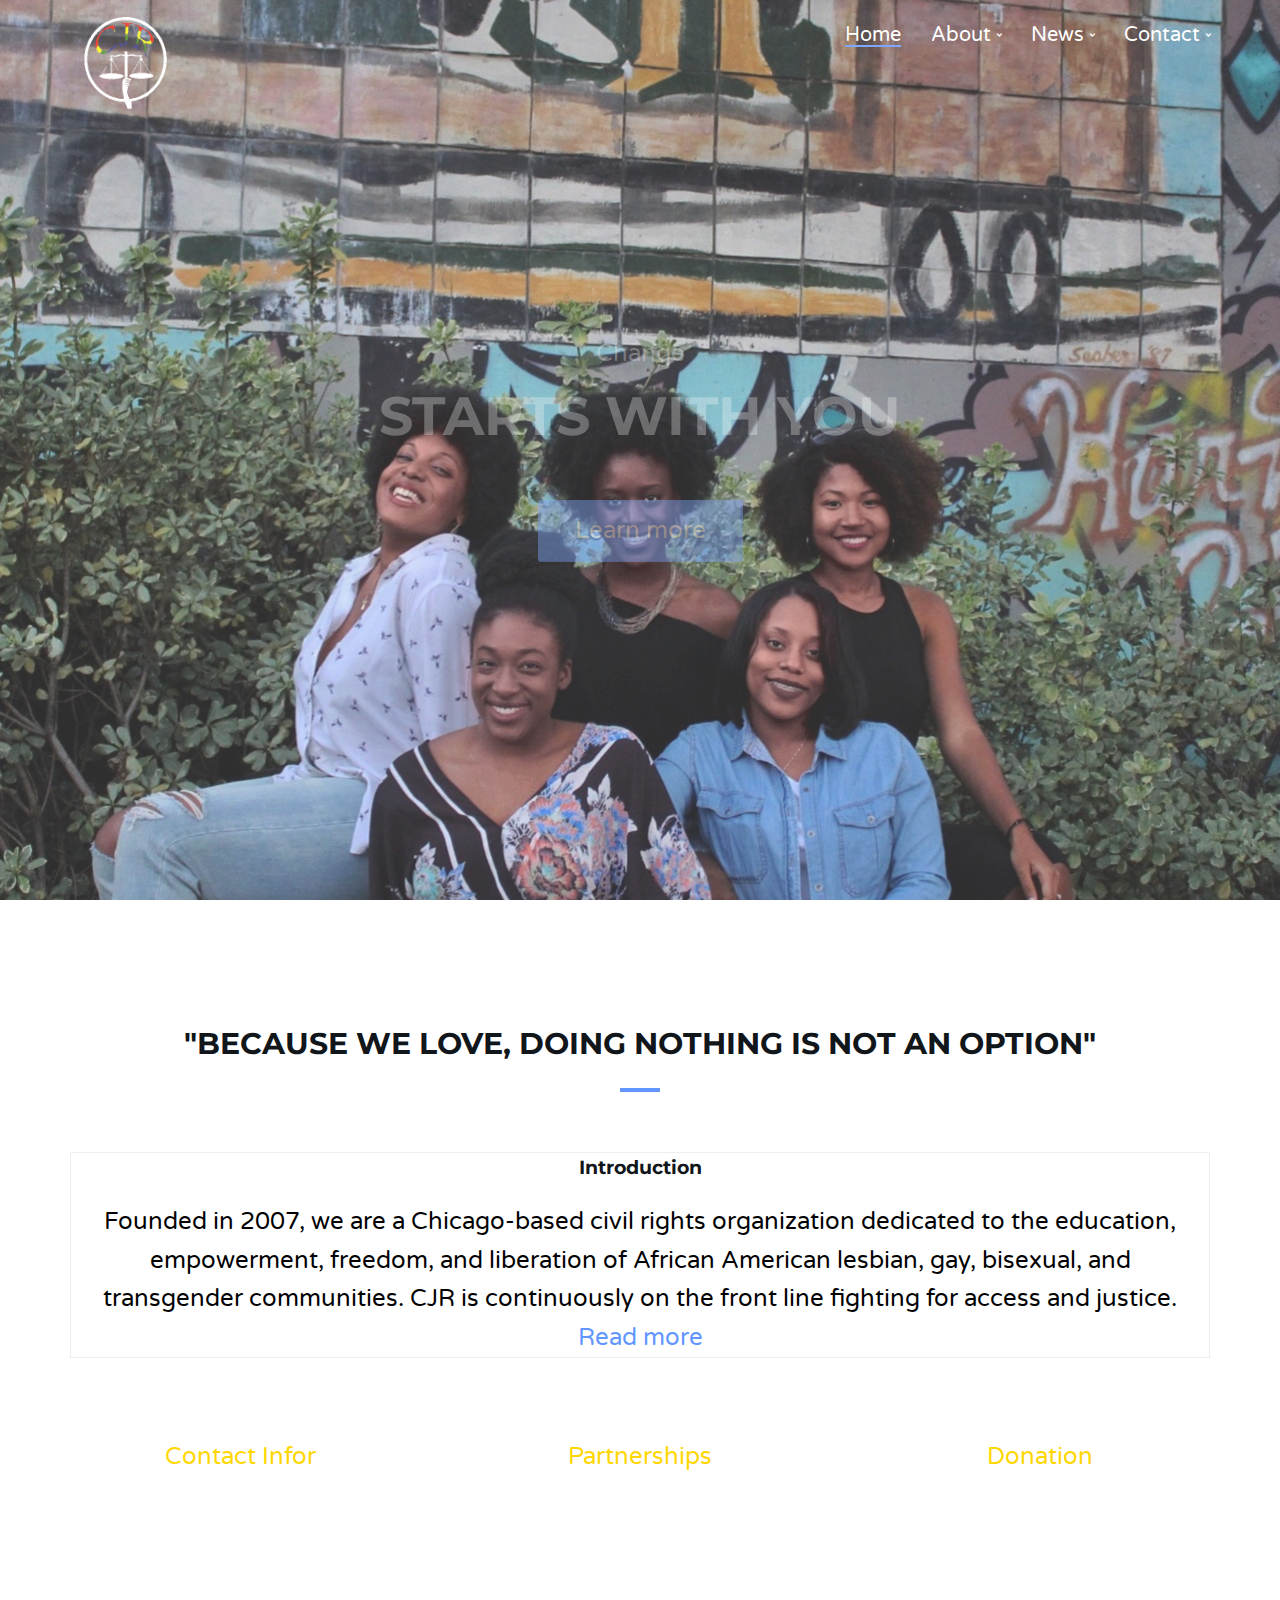
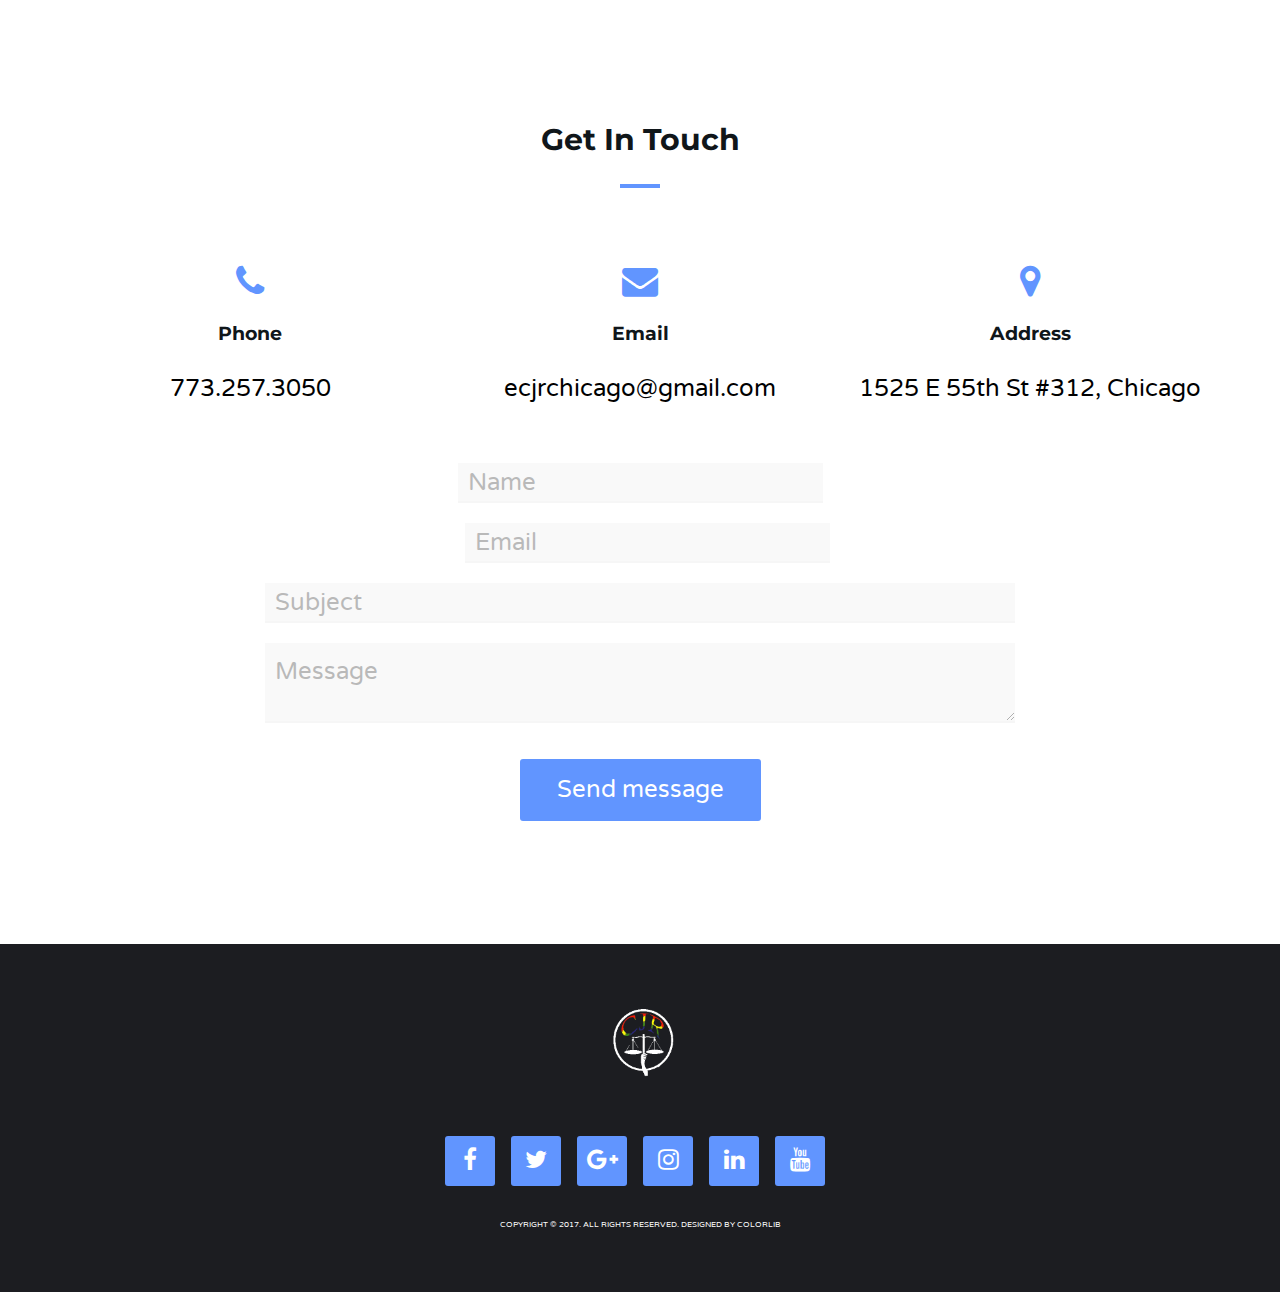
<file: index.html>
<!DOCTYPE html>
<html lang="en">

<head>
    <meta charset="utf-8">
    <meta http-equiv="X-UA-Compatible" content="IE=edge">
    <meta name="viewport" content="width=device-width, initial-scale=1">
    <!-- The above 3 meta tags *must* come first in the head; any other head content must come *after* these tags -->

    <title>HTML Template</title>
    
    <!-- Google font -->
    <link href="https://fonts.googleapis.com/css?family=Montserrat:400,700%7CVarela+Round" rel="stylesheet">

    <!-- Bootstrap -->
    <link type="text/css" rel="stylesheet" href="css/bootstrap.min.css" />

    <!-- Owl Carousel -->
    <link type="text/css" rel="stylesheet" href="css/owl.carousel.css" />
    <link type="text/css" rel="stylesheet" href="css/owl.theme.default.css" />

    <!-- Magnific Popup -->
    <link type="text/css" rel="stylesheet" href="css/magnific-popup.css" />

    <!-- Font Awesome Icon -->
    <link rel="stylesheet" href="css/font-awesome.min.css">

    <!-- Custom stlylesheet -->
    <link rel="stylesheet" href="css/reset.css">
    <link type="text/css" rel="stylesheet" href="css/style.css" />

    <!-- HTML5 shim and Respond.js for IE8 support of HTML5 elements and media queries -->
    <!-- WARNING: Respond.js doesn't work if you view the page via file:// -->
    <!--[if lt IE 9]>
		<script src="https://oss.maxcdn.com/html5shiv/3.7.3/html5shiv.min.js"></script>
		<script src="https://oss.maxcdn.com/respond/1.4.2/respond.min.js"></script>
	<![endif]-->
</head>

<body>
    <!-- Header -->
    <header id="home">
        <!-- Background Image -->
        <div class="bg-img" style="background-image: url('./img/indexBackground.jpg');">
            <!-- <div class="overlay"></div> -->
        </div>
        <!-- /Background Image -->

        <!-- Nav -->
        <nav id="nav" class="navbar nav-transparent">
            <div class="container">

                <div class="navbar-header">
                    <!-- Logo -->
                    <div class="navbar-brand">
                        <a href="index.html">
                            <img class="logo-alt" src="img/logo.png" alt="logo">
                            <!-- <img class="logo-alt" src="img/logo-alt.png" alt="logo"> -->
                        </a>
                    </div>
                    <!-- /Logo -->

                    <!-- Collapse nav button -->
                    <div class="nav-collapse">
                        <span></span>
                    </div>
                    <!-- /Collapse nav button -->
                </div>

                <!--  Main navigation  -->
                <ul class="main-nav nav navbar-nav navbar-right">
                    <li><a href="#home">Home</a></li>
                    <li class="has-dropdown"><a href="#about">About</a>
                        <ul class="dropdown">
                            <li><a href="what-we-do.html">WHAT WE DO</a></li>
                            <li><a href="events.html">PROGRAMS & EVENTS</a></li>
                            
                        </ul>
                    </li>
                    <li class="has-dropdown"><a href="#about">News</a>
                        <ul class="dropdown">
                            <li><a href="sponsor.html">SPONSORS</a></li> 
                        </ul>
                    </li>
                    <li class="has-dropdown"><a href="#contact">Contact</a>
                        <ul class="dropdown">
                            <li><a href="#">GET INVOLVED</a></li>
                        </ul>
                    </li>
                </ul>
                <!-- /Main navigation -->

            </div>
        </nav>
        <!-- /Nav -->

        <!-- home wrapper -->
        <div class="home-wrapper">
            <div class="container">
                <div class="row">

                    <!-- home content -->
                    <div class="col-md-10 col-md-offset-1">
                        <div class="home-content">
                            <p class="white-text">Change
                            </p>
                            <h1 class="white-text">STARTS WITH YOU</h1>

                            <!-- <button class="white-btn">Get Started!</button> -->
                            <a href="#about"><button class="fadein main-btn">Learn more</button></a>
                        </div>
                    </div>
                    <!-- /home content -->

                </div>
            </div>
        </div>
        <!-- /home wrapper -->

    </header>
    <!-- /Header -->

    <!-- About -->
    <div id="about" class="section md-padding">

        <!-- Container -->
        <div class="container">

            <!-- Row -->
            <div class="row">

                <!-- Section header -->
                <div class="section-header text-center">
                    <h2 class="title">"BECAUSE WE LOVE, DOING NOTHING IS NOT AN OPTION"
                    </h2>
                </div>
                <!-- /Section header -->

                <!-- about -->
                <div class="col-md-12">
                    <div class="about">
                        <!-- <i class="fa fa-cogs"></i> -->
                        <h3>Introduction</h3>
                        <p>Founded in 2007, we are a Chicago-based civil rights organization dedicated to the education, empowerment, freedom, and liberation of African American lesbian, gay, bisexual, and transgender communities. CJR is continuously on
                            the front line fighting for access and justice.</p>
                        <a href="what-we-do.html">Read more</a>
                    </div>
                </div>

                
                <!-- /about -->
                <div class="row">
                    <div class="col-md-4">
                        <div class="infor">
                            <a class="font">Contact Infor</a>
                        </div>
                    </div>
                    <div class="col-md-4">
                        <div class="infor">
                            <a class="font">Partnerships</a>
                        </div>
                    </div>
                    <div class="col-md-4">
                        <div class="infor">
                            <a class="font">Donation</a>                        
                        </div>
                    </div>
                </div>
            </div>
            <!-- /Row -->

        </div>
        <!-- /Container -->

    </div>
    <!-- /About -->






    <!-- Contact -->
    <div id="contact" class="section md-padding">

        <!-- Container -->
        <div class="container">

            <!-- Row -->
            <div class="row">

                <!-- Section-header -->
                <div class="section-header text-center">
                    <h2 class="title">Get in touch</h2>
                </div>
                <!-- /Section-header -->

                <!-- contact -->
                <div class="col-sm-4">
                    <div class="contact">
                        <i class="fa fa-phone"></i>
                        <h3>Phone</h3>
                        <p>773.257.3050</p>
                    </div>
                </div>
                <!-- /contact -->

                <!-- contact -->
                <div class="col-sm-4">
                    <div class="contact">
                        <i class="fa fa-envelope"></i>
                        <h3>Email</h3>
                        <p>ecjrchicago@gmail.com</p>
                    </div>
                </div>
                <!-- /contact -->

                <!-- contact -->
                <div class="col-sm-4">
                    <div class="contact">
                        <i class="fa fa-map-marker"></i>
                        <h3>Address</h3>
                        <p>1525 E 55th St #312, Chicago</p>
                    </div>
                </div>
                <!-- /contact -->

                <!-- contact form -->
                <div class="col-md-8 col-md-offset-2">
                    <form class="contact-form">
                        <input type="text" class="input" placeholder="Name">
                        <input type="email" class="input" placeholder="Email">
                        <input type="text" class="input" placeholder="Subject">
                        <textarea class="input" placeholder="Message"></textarea>
                        <button class="main-btn">Send message</button>
                    </form>
                </div>
                <!-- /contact form -->

            </div>
            <!-- /Row -->

        </div>
        <!-- /Container -->

    </div>
    <!-- /Contact -->


    <!-- Footer -->
    <footer id="footer" class="sm-padding bg-dark">

        <!-- Container -->
        <div class="container">

            <!-- Row -->
            <div class="row">

                <div class="col-md-12">

                    <!-- footer logo -->
                    <div class="footer-logo">
                        <a href="index.html"><img src="img/logo.png" alt="logo"></a>
                    </div>
                    <!-- /footer logo -->

                    <!-- footer follow -->
                    <ul class="footer-follow">
                        <li><a href="#"><i class="fa fa-facebook"></i></a></li>
                        <li><a href="#"><i class="fa fa-twitter"></i></a></li>
                        <li><a href="#"><i class="fa fa-google-plus"></i></a></li>
                        <li><a href="#"><i class="fa fa-instagram"></i></a></li>
                        <li><a href="#"><i class="fa fa-linkedin"></i></a></li>
                        <li><a href="#"><i class="fa fa-youtube"></i></a></li>
                    </ul>
                    <!-- /footer follow -->

                    <!-- footer copyright -->
                    <div class="footer-copyright">
                        <p>Copyright © 2017. All Rights Reserved. Designed by Colorlib</a>
                        </p>
                    </div>
                    <!-- /footer copyright -->

                </div>

            </div>
            <!-- /Row -->

        </div>
        <!-- /Container -->

    </footer>
    <!-- /Footer -->

    <!-- Back to top -->
    <div id="back-to-top"></div>
    <!-- /Back to top -->

    <!-- Preloader -->
    <div id="preloader">
        <div class="preloader">
            <span></span>
            <span></span>
            <span></span>
            <span></span>
        </div>
    </div>
    <!-- /Preloader -->

    <!-- jQuery Plugins -->
    <script type="text/javascript" src="js/jquery.min.js"></script>
    <script type="text/javascript" src="js/bootstrap.min.js"></script>
    <script type="text/javascript" src="js/owl.carousel.min.js"></script>
    <script type="text/javascript" src="js/jquery.magnific-popup.js"></script>
    <script type="text/javascript" src="js/main.js"></script>
    <script src="https://code.jquery.com/jquery-3.3.1.min.js" integrity="sha256-FgpCb/KJQlLNfOu91ta32o/NMZxltwRo8QtmkMRdAu8=" crossorigin="anonymous"></script>
    <script>
        $(document).ready(function(){
            $(".fadein").css("display","none")
            $(".white-text").css("display","none")
            $(".white-text").fadeIn(2500);
            $(".fadein").fadeIn(2000);
            
        })
        
    </script>
</body>

</html>
</file>
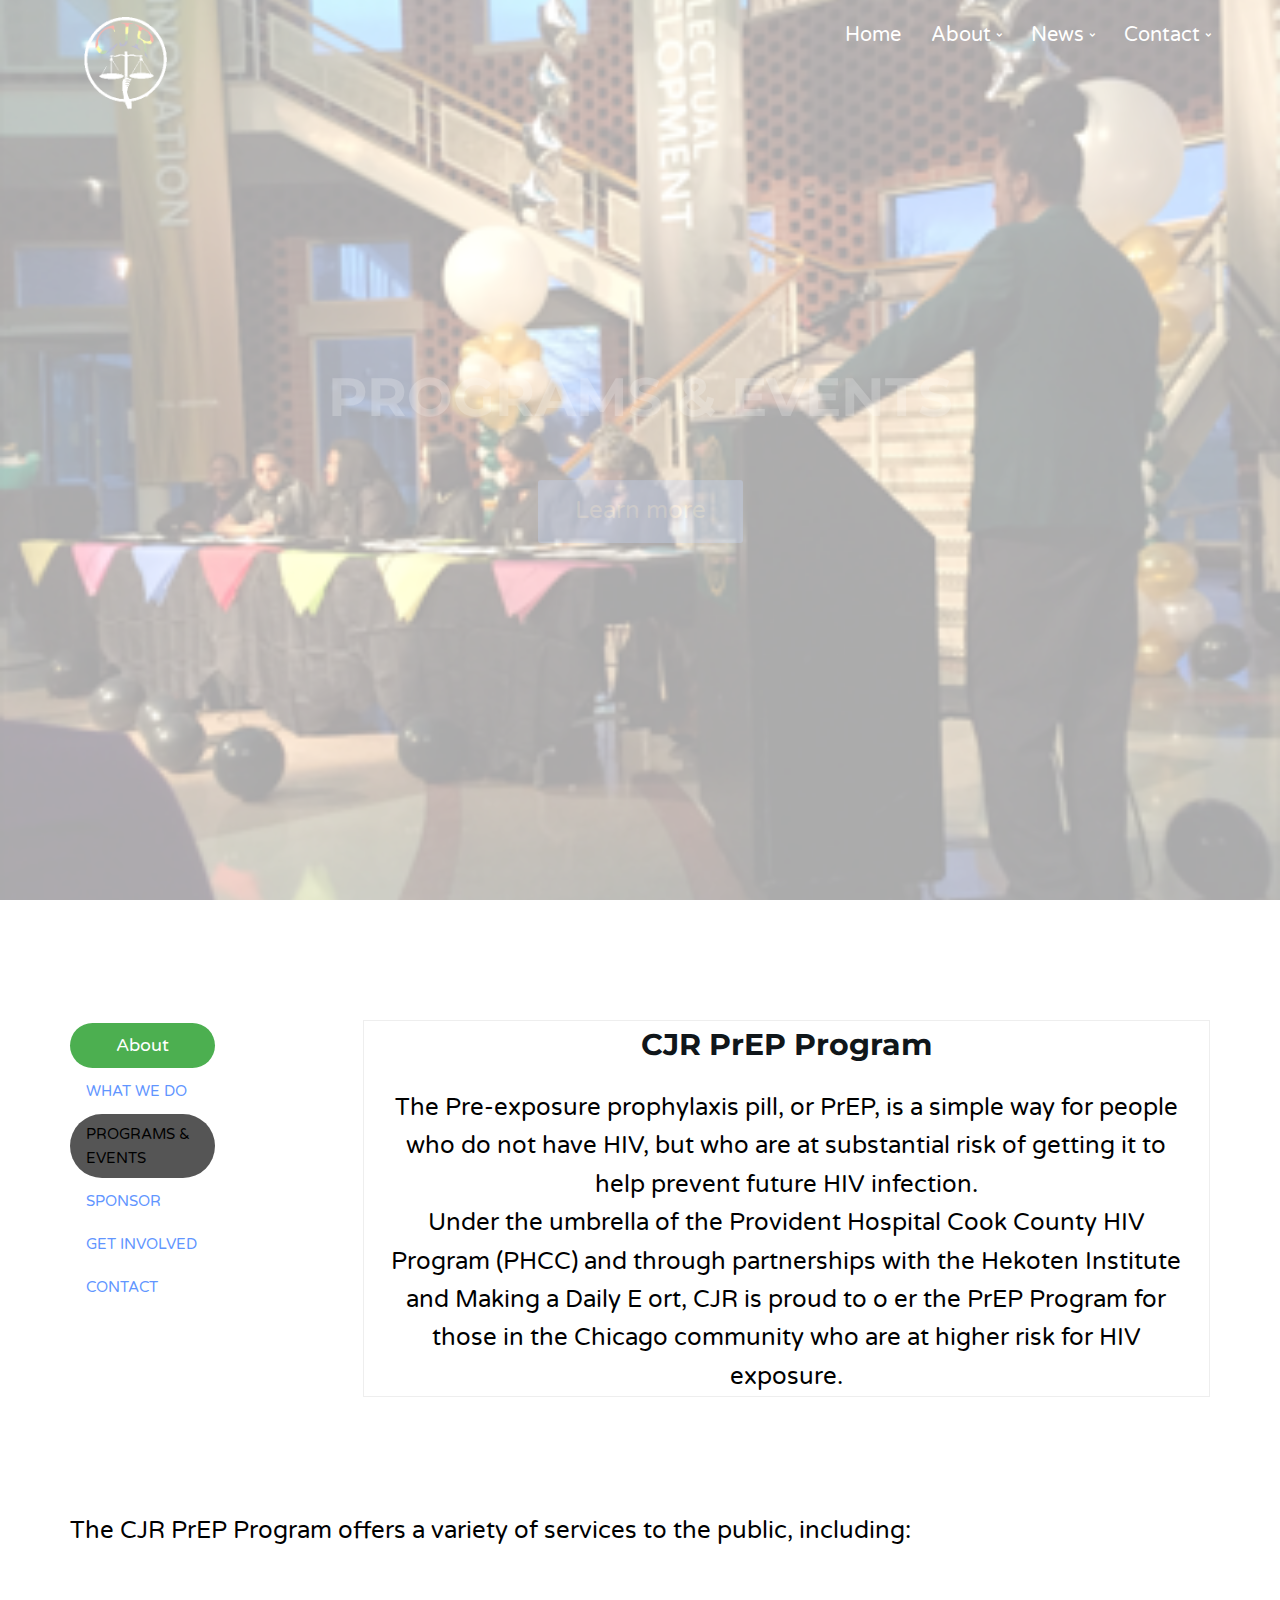
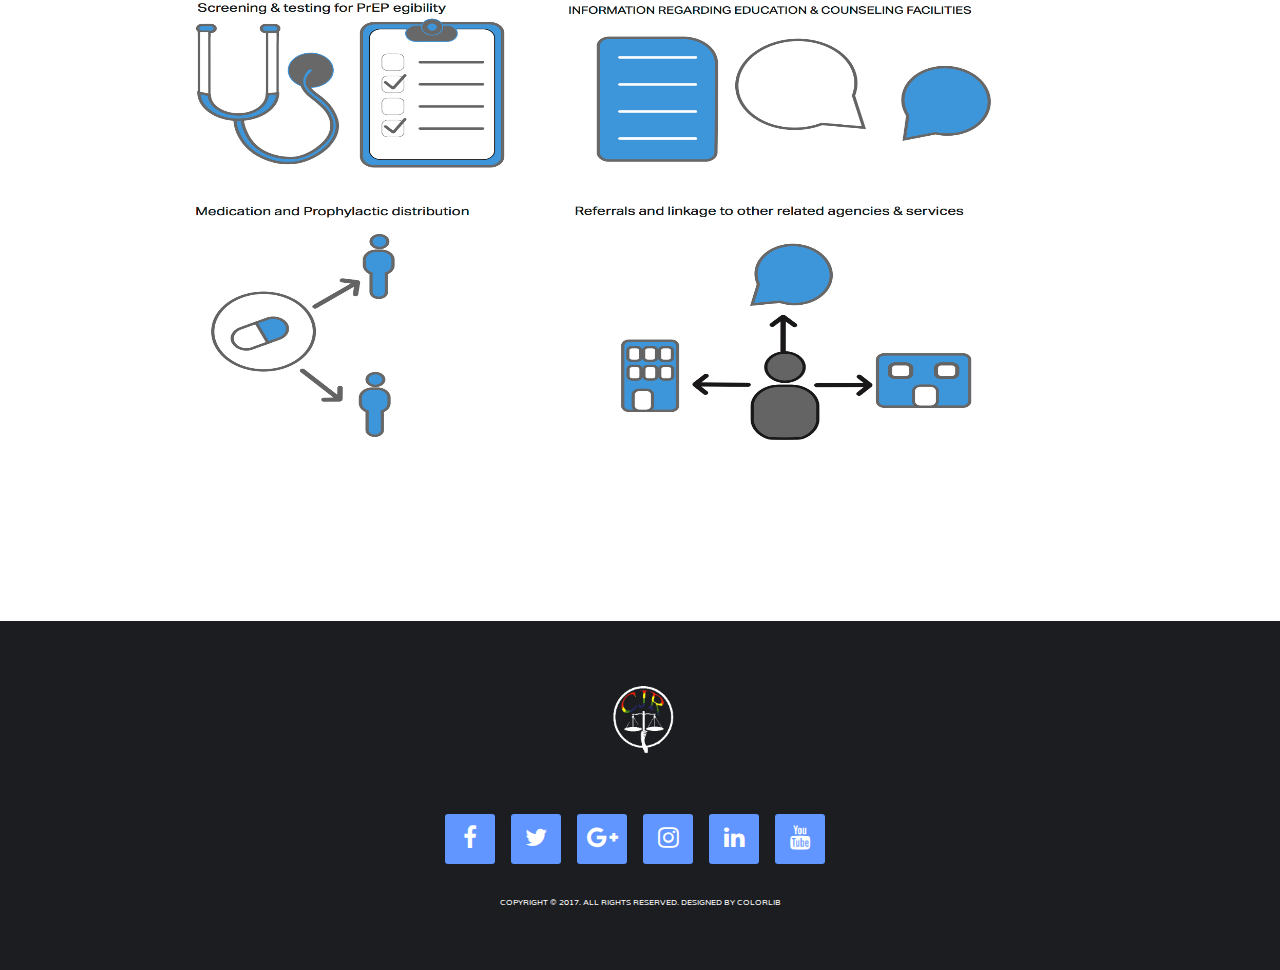
<file: events.html>
<!DOCTYPE html>
<html lang="en">

<head>
    <meta charset="utf-8">
    <meta http-equiv="X-UA-Compatible" content="IE=edge">
    <meta name="viewport" content="width=device-width, initial-scale=1">
    <!-- The above 3 meta tags *must* come first in the head; any other head content must come *after* these tags -->

    <title>HTML Template</title>

    <!-- Google font -->
    <link href="https://fonts.googleapis.com/css?family=Montserrat:400,700%7CVarela+Round" rel="stylesheet">

    <!-- Bootstrap -->
    <link type="text/css" rel="stylesheet" href="css/bootstrap.min.css" />

    <!-- Owl Carousel -->
    <link type="text/css" rel="stylesheet" href="css/owl.carousel.css" />
    <link type="text/css" rel="stylesheet" href="css/owl.theme.default.css" />

    <!-- Magnific Popup -->
    <link type="text/css" rel="stylesheet" href="css/magnific-popup.css" />

    <!-- Font Awesome Icon -->
    <link rel="stylesheet" href="css/font-awesome.min.css">

    <!-- Custom stlylesheet -->
    <link rel="stylesheet" href="css/reset.css">
    <link type="text/css" rel="stylesheet" href="css/style.css" />

    <!-- HTML5 shim and Respond.js for IE8 support of HTML5 elements and media queries -->
    <!-- WARNING: Respond.js doesn't work if you view the page via file:// -->
    <!--[if lt IE 9]>
		<script src="https://oss.maxcdn.com/html5shiv/3.7.3/html5shiv.min.js"></script>
		<script src="https://oss.maxcdn.com/respond/1.4.2/respond.min.js"></script>
	<![endif]-->
</head>

<body>
    <!-- Header -->
    <header id="home">
        <!-- Background Image -->
        <div class="bg-img" style="background-image: url('./img/panel.PNG');">
            <!-- <div class="overlay"></div> -->
        </div>
        <!-- /Background Image -->

        <!-- Nav -->
        <nav id="nav" class="navbar nav-transparent">
            <div class="container">

                <div class="navbar-header">
                    <!-- Logo -->
                    <div class="navbar-brand">
                        <a href="index.html">
                            <img class="logo-alt" src="img/logo.png" alt="logo">
                            <!-- <img class="logo-alt" src="img/logo-alt.png" alt="logo"> -->
                        </a>
                    </div>
                    <!-- /Logo -->

                    <!-- Collapse nav button -->
                    <div class="nav-collapse">
                        <span></span>
                    </div>
                    <!-- /Collapse nav button -->
                </div>

                <!--  Main navigation  -->
                <ul class="main-nav nav navbar-nav navbar-right">
                    <li><a href="index.html">Home</a></li>
                    <li class="has-dropdown"><a href="#about">About</a>
                        <ul class="dropdown">
                            <li><a href="what-we-do.html">WHAT WE DO</a></li>
                            <li><a href="events.html">PROGRAMS & EVENTS</a></li>
                            
                        </ul>
                    </li>
                    <li class="has-dropdown"><a href="#program">News</a>
                        <ul class="dropdown">
                            <li><a href="sponsor.html">SPONSORS</a></li> 
                        </ul>
                    </li>
                    <li class="has-dropdown"><a href="#contact">Contact</a>
                        <ul class="dropdown">
                            <li><a href="#">GET INVOLVED</a></li>
                        </ul>
                    </li>
                </ul>
                <!-- /Main navigation -->

            </div>
        </nav>
        <!-- /Nav -->

        <!-- home wrapper -->
        <div class="home-wrapper">
            <div class="container">
                <div class="row">

                    <!-- home content -->
                    <div class="col-md-10 col-md-offset-1">
                        <div class="home-content">
                            <p class="white-text">
                            </p>
                            <h1 class="white-text">PROGRAMS & EVENTS</h1>

                            <!-- <button class="white-btn">Get Started!</button> -->
                            <a href="#about"><button class="fadein main-btn">Learn more</button></a>
                        </div>
                    </div>
                    <!-- /home content -->

                </div>
            </div>
        </div>
        <!-- /home wrapper -->

    </header>
    <!-- /Header -->

    <!-- About -->
    <div id="about" class="section md-padding">

        <!-- Container -->
        <div class="container">

            <!-- Row -->
            <div class="row">

                <!-- Section header -->
                <!-- <div class="section-header text-center">
                    <h2 class="title">We are a social action network</h2>
                </div> -->
                <!-- /Section header -->
                <!-- menu -->
                <div class="col-md-3">
                    <ul class="menu">
                        <li><a class="active">About</a></li>
                        <li class="list"><a href="what-we-do.html">WHAT WE DO</a></li>
                        <li id="events" class="list"><a href="#news">PROGRAMS & EVENTS</a></li>
                        <li class="list"><a href="sponsor.html">SPONSOR</a></li>
                        <li class="list"><a href="#about">GET INVOLVED</a></li>
                        <li class="list"><a href="#about">CONTACT</a></li>
                    </ul>
                </div>
                <!-- about -->
                <div class="col-md-9">
                    <div class="about">
                        <!-- <i class="fa fa-cogs"></i> -->
                        <h2>CJR PrEP Program</h3>
                        <!-- <h4>2017</h4> -->
                        <!-- <p>JANUARY 28TH CJR STATE OF THE COMMUNITY CARTER G. WOODSON LIBRARY 10:00 A.M. - 3:00 P.M.</p>
                        <p>FEBRUARY 6TH COMMUNITY MASS AFFIRMING GOSPEL CONCERT. LOCATION TBA 7:00 P.M. - 9:00 P.M</p>
                        <p>MARCH 31ST - APRIL 2ND CJR BOLDER THEN OUT - CIVIL RIGHTS SOCIAL JUSTICE CONFERENCE (CJR)</p>
                        <a href="#">Read more</a> -->
                        <p>
                            The Pre-exposure prophylaxis pill, or PrEP, is a simple way for people who do not have HIV, but who are at substantial risk of getting it to help prevent future HIV infection.
                        </p>
                        <p>Under the umbrella of the Provident Hospital Cook County HIV Program (PHCC) and through partnerships with the Hekoten Institute and Making a Daily E ort, CJR is proud to o er the PrEP Program for those in the Chicago community who are at higher risk for HIV exposure.</p>
                    </div>
                </div>
                <!-- /about -->

            </div>
            <!-- /Row -->
            <br><br><br>
            <div  id="program" class="row">
                <div class="col-md-12">
                    <p>The CJR PrEP Program offers a variety of services to the public, including:</p>
                </div>
            </div>
            <br>
            <div class="row">
                <div class="col-md-1"></div>
                <div class="col-md-11">
                    <img src="./img/Infograph PrEP.jpg" width=847.5 height=500 alt="">
                </div>
            </div>
            <!-- <hr style="padding-top:10px;padding-bottom:10px">
            <hr style="padding-top:10px; padding-bottom:10px"> -->

        </div>
        <!-- /Container -->

    </div>
    <!-- /About -->

    <!-- Footer -->
    <footer id="footer" class="sm-padding bg-dark">

        <!-- Container -->
        <div class="container">

            <!-- Row -->
            <div class="row">

                <div class="col-md-12">

                    <!-- footer logo -->
                    <div class="footer-logo">
                        <a href="index.html"><img src="img/logo.png" alt="logo"></a>
                    </div>
                    <!-- /footer logo -->

                    <!-- footer follow -->
                    <ul class="footer-follow">
                        <li><a href="#"><i class="fa fa-facebook"></i></a></li>
                        <li><a href="#"><i class="fa fa-twitter"></i></a></li>
                        <li><a href="#"><i class="fa fa-google-plus"></i></a></li>
                        <li><a href="#"><i class="fa fa-instagram"></i></a></li>
                        <li><a href="#"><i class="fa fa-linkedin"></i></a></li>
                        <li><a href="#"><i class="fa fa-youtube"></i></a></li>
                    </ul>
                    <!-- /footer follow -->

                    <!-- footer copyright -->
                    <div class="footer-copyright">
                        <p>Copyright © 2017. All Rights Reserved. Designed by Colorlib</a>
                        </p>
                    </div>
                    <!-- /footer copyright -->

                </div>

            </div>
            <!-- /Row -->

        </div>
        <!-- /Container -->

    </footer>
    <!-- /Footer -->

    <!-- Back to top -->
    <div id="back-to-top"></div>
    <!-- /Back to top -->

    <!-- Preloader -->
    <div id="preloader">
        <div class="preloader">
            <span></span>
            <span></span>
            <span></span>
            <span></span>
        </div>
    </div>
    <!-- /Preloader -->

    <!-- jQuery Plugins -->
    <script type="text/javascript" src="js/jquery.min.js"></script>
    <script type="text/javascript" src="js/bootstrap.min.js"></script>
    <script type="text/javascript" src="js/owl.carousel.min.js"></script>
    <script type="text/javascript" src="js/jquery.magnific-popup.js"></script>
    <script type="text/javascript" src="js/main.js"></script>
    <script src="https://code.jquery.com/jquery-3.3.1.min.js" integrity="sha256-FgpCb/KJQlLNfOu91ta32o/NMZxltwRo8QtmkMRdAu8=" crossorigin="anonymous"></script>
    <script>
        $(document).ready(function() {
                $("#events").addClass("active-link")
            })
            $(".fadein").css("display","none")
            $(".white-text").css("display","none")
            $(".white-text").fadeIn(2500);
            $(".fadein").fadeIn(2000);
    </script>
</body>

</html>
</file>
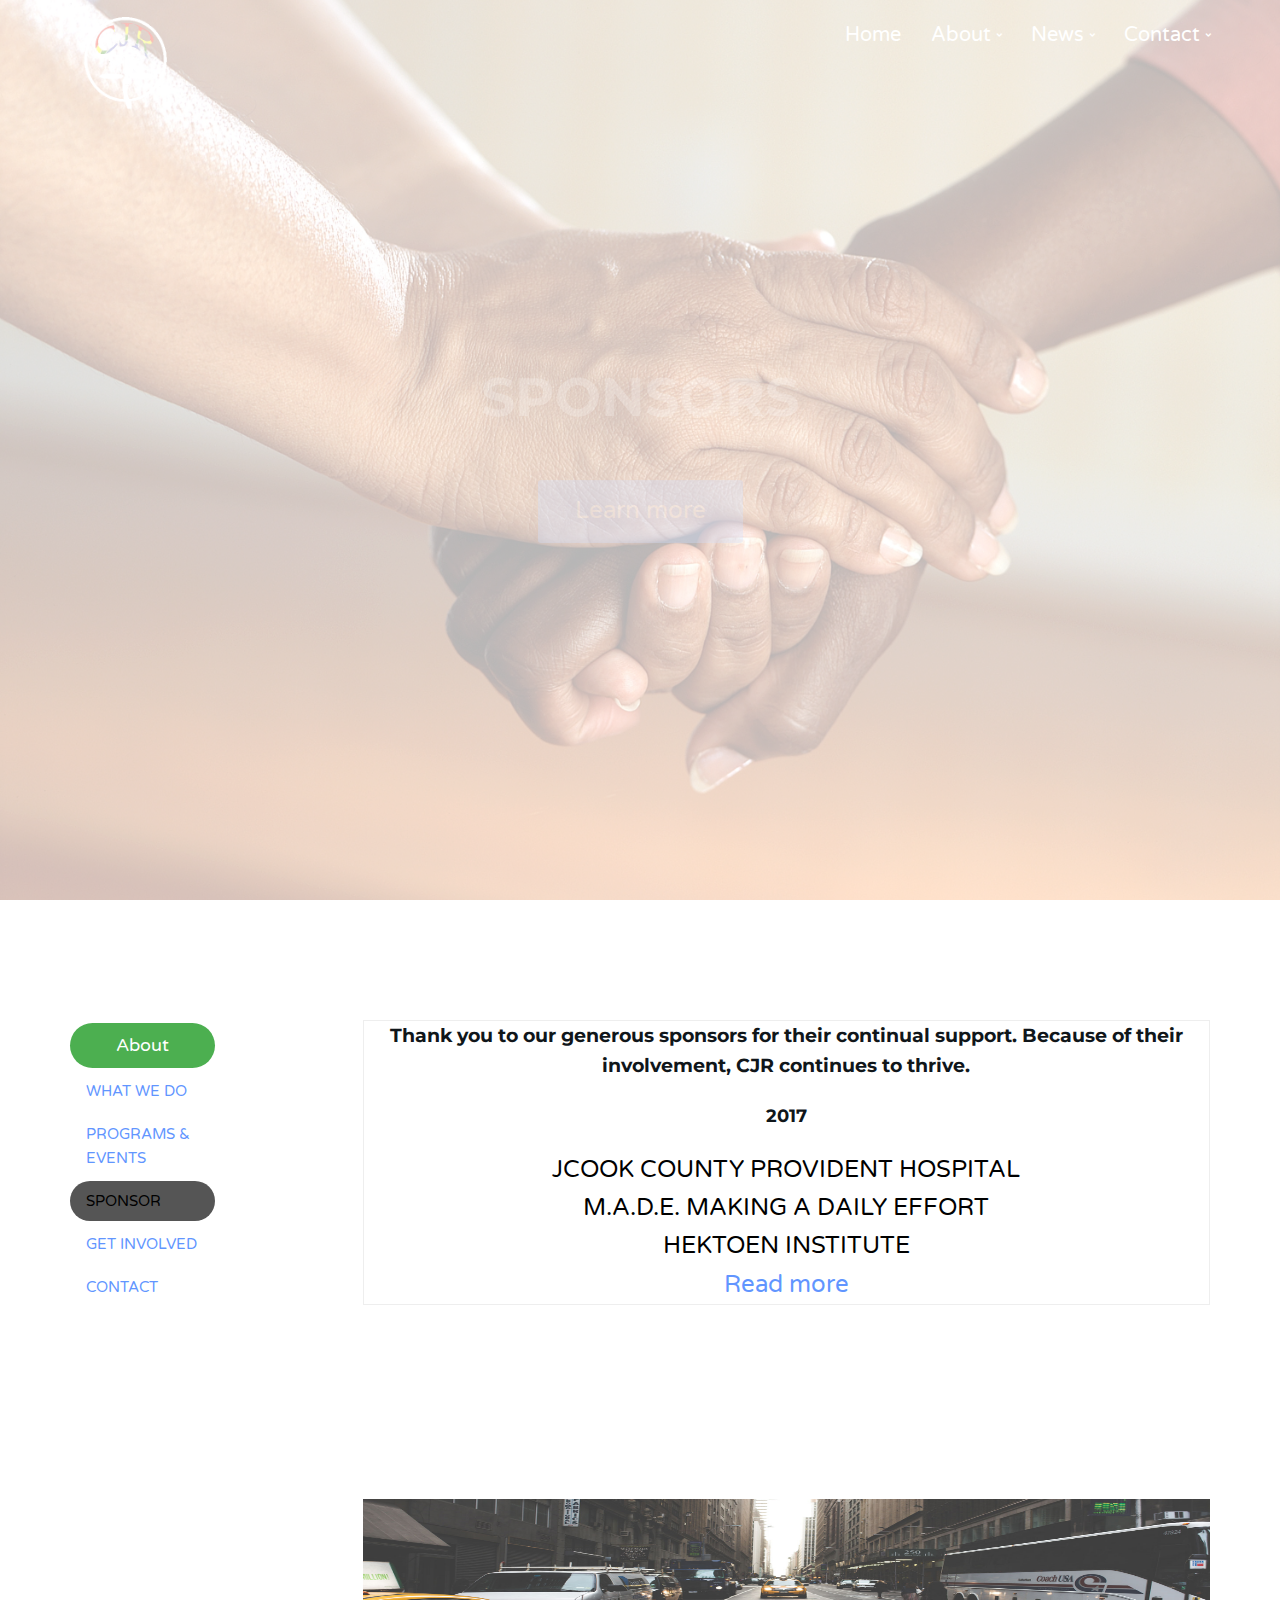
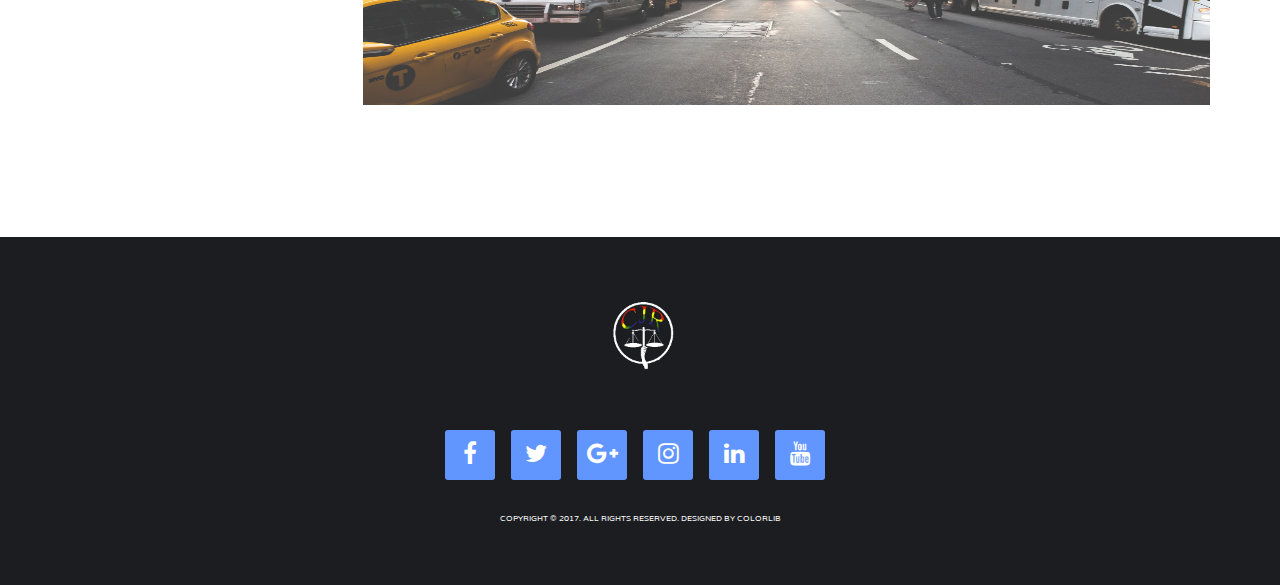
<file: sponsor.html>
<!DOCTYPE html>
<html lang="en">

<head>
    <meta charset="utf-8">
    <meta http-equiv="X-UA-Compatible" content="IE=edge">
    <meta name="viewport" content="width=device-width, initial-scale=1">
    <!-- The above 3 meta tags *must* come first in the head; any other head content must come *after* these tags -->

    <title>HTML Template</title>

    <!-- Google font -->
    <link href="https://fonts.googleapis.com/css?family=Montserrat:400,700%7CVarela+Round" rel="stylesheet">

    <!-- Bootstrap -->
    <link type="text/css" rel="stylesheet" href="css/bootstrap.min.css" />

    <!-- Owl Carousel -->
    <link type="text/css" rel="stylesheet" href="css/owl.carousel.css" />
    <link type="text/css" rel="stylesheet" href="css/owl.theme.default.css" />

    <!-- Magnific Popup -->
    <link type="text/css" rel="stylesheet" href="css/magnific-popup.css" />

    <!-- Font Awesome Icon -->
    <link rel="stylesheet" href="css/font-awesome.min.css">

    <!-- Custom stlylesheet -->
    <link rel="stylesheet" href="css/reset.css">
    <link type="text/css" rel="stylesheet" href="css/style.css" />

    <!-- HTML5 shim and Respond.js for IE8 support of HTML5 elements and media queries -->
    <!-- WARNING: Respond.js doesn't work if you view the page via file:// -->
    <!--[if lt IE 9]>
		<script src="https://oss.maxcdn.com/html5shiv/3.7.3/html5shiv.min.js"></script>
		<script src="https://oss.maxcdn.com/respond/1.4.2/respond.min.js"></script>
	<![endif]-->
</head>

<body>
    <!-- Header -->
    <header id="home">
        <!-- Background Image -->
        <div class="bg-img" style="background-image: url('./img/care.jpg');">
            <!-- <div class="overlay"></div> -->
        </div>
        <!-- /Background Image -->

        <!-- Nav -->
        <nav id="nav" class="navbar nav-transparent">
            <div class="container">

                <div class="navbar-header">
                    <!-- Logo -->
                    <div class="navbar-brand">
                        <a href="index.html">
                            <img class="logo-alt" src="img/logo.png" alt="logo">
                            <!-- <img class="logo-alt" src="img/logo-alt.png" alt="logo"> -->
                        </a>
                    </div>
                    <!-- /Logo -->

                    <!-- Collapse nav button -->
                    <div class="nav-collapse">
                        <span></span>
                    </div>
                    <!-- /Collapse nav button -->
                </div>

                <!--  Main navigation  -->
                <ul class="main-nav nav navbar-nav navbar-right">
                    <li><a href="index.html">Home</a></li>
                    <li class="has-dropdown"><a href="#about">About</a>
                        <ul class="dropdown">
                            <li><a href="what-we-do.html">WHAT WE DO</a></li>
                            <li><a href="events.html">PROGRAMS & EVENTS</a></li>
                            
                        </ul>
                    </li>
                    <li class="has-dropdown"><a href="#about">News</a>
                        <ul class="dropdown">
                            <li><a href="sponsor.html">SPONSORS</a></li> 
                        </ul>
                    </li>
                    <li class="has-dropdown"><a href="#contact">Contact</a>
                        <ul class="dropdown">
                            <li><a href="#">GET INVOLVED</a></li>
                        </ul>
                    </li>
                </ul>
                <!-- /Main navigation -->

            </div>
        </nav>
        <!-- /Nav -->

        <!-- home wrapper -->
        <div class="home-wrapper">
            <div class="container">
                <div class="row">

                    <!-- home content -->
                    <div class="col-md-10 col-md-offset-1">
                        <div class="home-content">
                            <p class="white-text">
                            </p>
                            <h1 class="white-text">SPONSORS</h1>

                            <!-- <button class="white-btn">Get Started!</button> -->
                            <a href="#about"><button class="fadein main-btn">Learn more</button></a>
                        </div>
                    </div>
                    <!-- /home content -->

                </div>
            </div>
        </div>
        <!-- /home wrapper -->

    </header>
    <!-- /Header -->

    <!-- About -->
    <div id="about" class="section md-padding">

        <!-- Container -->
        <div class="container">

            <!-- Row -->
            <div class="row">

                <!-- Section header -->
                <!-- <div class="section-header text-center">
                    <h2 class="title">THANK YOU TO OUR SPONSORS</h2>
                </div> -->
                <!-- /Section header -->
                <!-- menu -->
                <div class="col-md-3">
                    <ul class="menu">
                        <li><a class="active">About</a></li>
                        <li class="list"><a href="what-we-do.html">WHAT WE DO</a></li>
                        <li class="list"><a href="events.html">PROGRAMS & EVENTS</a></li>
                        <li id="sponsor"class="list"><a href="sponsor.html">SPONSOR</a></li>
                        <li class="list"><a href="#about">GET INVOLVED</a></li>
                        <li class="list"><a href="#about">CONTACT</a></li>
                    </ul>
                </div>
                <!-- about -->
                <div class="col-md-9">
                    <div class="about">
                        <!-- <i class="fa fa-cogs"></i> -->
                        <h3>Thank you to our generous sponsors for their continual support. Because of their involvement, CJR continues to thrive.</h3>
                        <h4>2017</h4>
                        <p>JCOOK COUNTY PROVIDENT HOSPITAL</p>
                        <p>M.A.D.E. MAKING A DAILY EFFORT</p>
                        <p>HEKTOEN INSTITUTE</p>
                        <p class="more">HEKTOEN INSTITUTE</p>
                        <p class="more">HEKTOEN INSTITUTE</p>
                
                        <a class="readMore">Read more</a>
                    </div>
                </div>
                <!-- /about -->

            </div>
            <!-- /Row -->
            <br><br><br><br><br>
            <div class="row">
                <div class="col-md-3">
                </div>
                <div class="col-md-9">
                    <img src="./img/background3.jpg" width=847.5 height=206 alt="">
                </div>
            </div>
            <!-- <hr style="padding-top:10px;padding-bottom:10px">
            <hr style="padding-top:10px; padding-bottom:10px"> -->

        </div>
        <!-- /Container -->

    </div>
    <!-- /About -->

    <!-- Footer -->
    <footer id="footer" class="sm-padding bg-dark">

        <!-- Container -->
        <div class="container">

            <!-- Row -->
            <div class="row">

                <div class="col-md-12">

                    <!-- footer logo -->
                    <div class="footer-logo">
                        <a href="index.html"><img src="img/logo.png" alt="logo"></a>
                    </div>
                    <!-- /footer logo -->

                    <!-- footer follow -->
                    <ul class="footer-follow">
                        <li><a href="#"><i class="fa fa-facebook"></i></a></li>
                        <li><a href="#"><i class="fa fa-twitter"></i></a></li>
                        <li><a href="#"><i class="fa fa-google-plus"></i></a></li>
                        <li><a href="#"><i class="fa fa-instagram"></i></a></li>
                        <li><a href="#"><i class="fa fa-linkedin"></i></a></li>
                        <li><a href="#"><i class="fa fa-youtube"></i></a></li>
                    </ul>
                    <!-- /footer follow -->

                    <!-- footer copyright -->
                    <div class="footer-copyright">
                        <p>Copyright © 2017. All Rights Reserved. Designed by Colorlib</a>
                        </p>
                    </div>
                    <!-- /footer copyright -->

                </div>

            </div>
            <!-- /Row -->

        </div>
        <!-- /Container -->

    </footer>
    <!-- /Footer -->

    <!-- Back to top -->
    <div id="back-to-top"></div>
    <!-- /Back to top -->

    <!-- Preloader -->
    <div id="preloader">
        <div class="preloader">
            <span></span>
            <span></span>
            <span></span>
            <span></span>
        </div>
    </div>
    <!-- /Preloader -->

    <!-- jQuery Plugins -->
    <script type="text/javascript" src="js/jquery.min.js"></script>
    <script type="text/javascript" src="js/bootstrap.min.js"></script>
    <script type="text/javascript" src="js/owl.carousel.min.js"></script>
    <script type="text/javascript" src="js/jquery.magnific-popup.js"></script>
    <script type="text/javascript" src="js/main.js"></script>
    <script src="https://code.jquery.com/jquery-3.3.1.min.js" integrity="sha256-FgpCb/KJQlLNfOu91ta32o/NMZxltwRo8QtmkMRdAu8=" crossorigin="anonymous"></script>
    <script>
        $(document).ready(function() {
            $("#sponsor").addClass("active-link")
            $(".fadein").css("display","none")
            $(".white-text").css("display","none")
            $(".white-text").fadeIn(2500);
            $(".fadein").fadeIn(2000);
            $(".more").hide()
            $(".readMore").on("click",function(){
                if($(".more").is(":visible")){
                    $(".more").hide()
                    $(".readMore").text("Read More")
                }else{
                    $(".more").show()
                    $(".readMore").text("Hide")
                }
                })
            })
            
           
    </script>
</body>

</html>
</file>
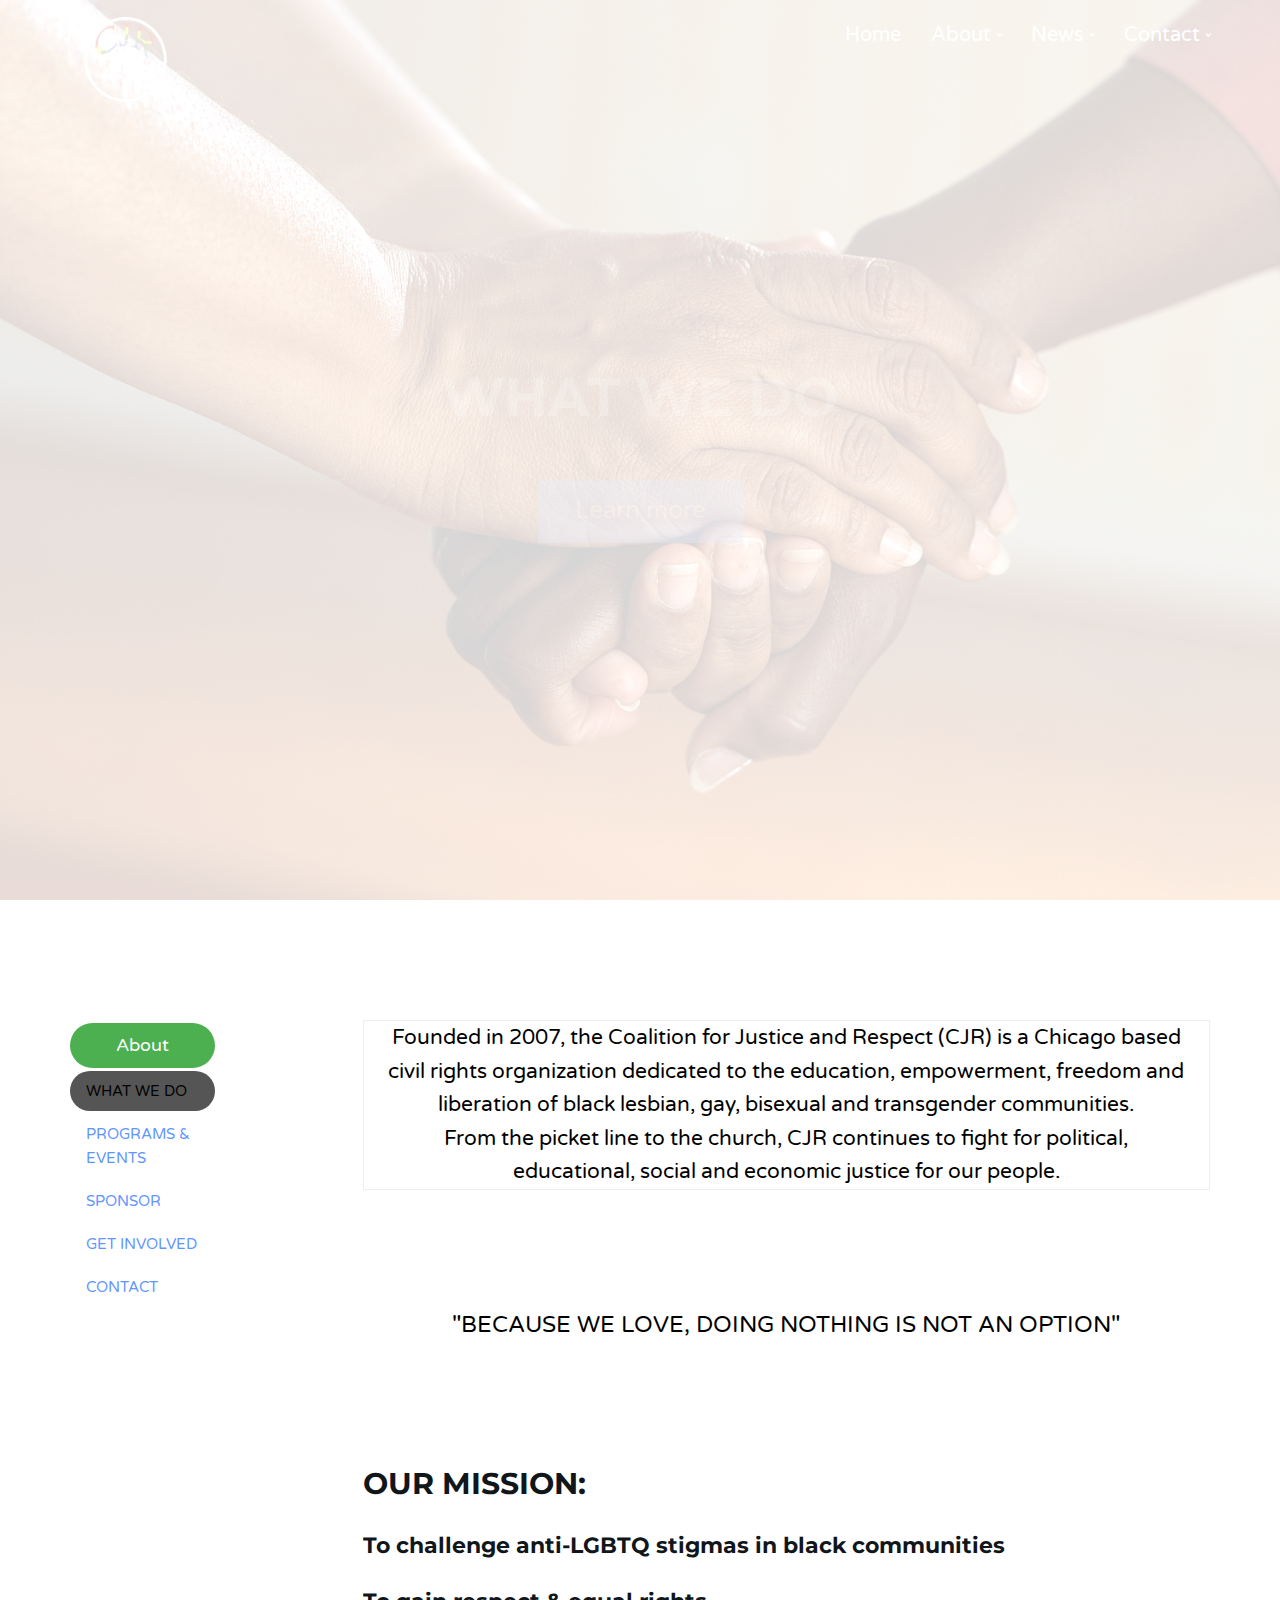
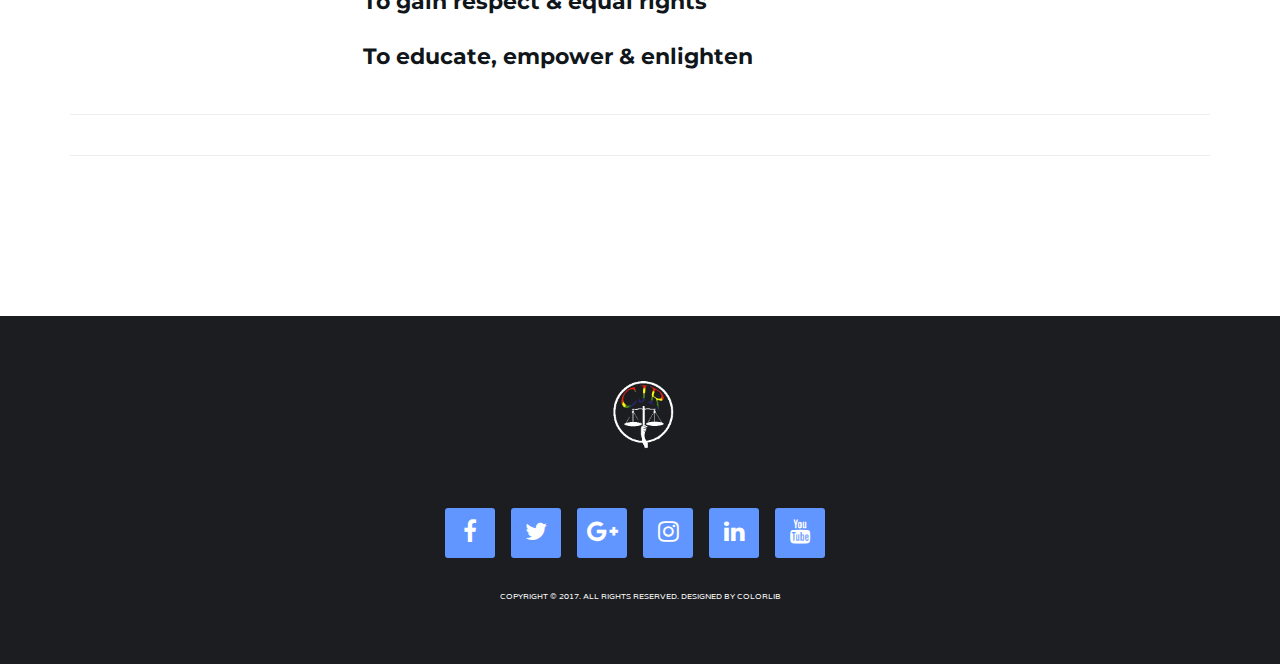
<file: what-we-do.html>
<!DOCTYPE html>
<html lang="en">

<head>
    <meta charset="utf-8">
    <meta http-equiv="X-UA-Compatible" content="IE=edge">
    <meta name="viewport" content="width=device-width, initial-scale=1">
    <!-- The above 3 meta tags *must* come first in the head; any other head content must come *after* these tags -->

    <title>HTML Template</title>

    <!-- Google font -->
    <link href="https://fonts.googleapis.com/css?family=Montserrat:400,700%7CVarela+Round" rel="stylesheet">

    <!-- Bootstrap -->
    <link type="text/css" rel="stylesheet" href="css/bootstrap.min.css" />

    <!-- Owl Carousel -->
    <link type="text/css" rel="stylesheet" href="css/owl.carousel.css" />
    <link type="text/css" rel="stylesheet" href="css/owl.theme.default.css" />

    <!-- Magnific Popup -->
    <link type="text/css" rel="stylesheet" href="css/magnific-popup.css" />

    <!-- Font Awesome Icon -->
    <link rel="stylesheet" href="css/font-awesome.min.css">

    <!-- Custom stlylesheet -->
    <link rel="stylesheet" href="css/reset.css">
    <link type="text/css" rel="stylesheet" href="css/style.css" />

    <!-- HTML5 shim and Respond.js for IE8 support of HTML5 elements and media queries -->
    <!-- WARNING: Respond.js doesn't work if you view the page via file:// -->
    <!--[if lt IE 9]>
		<script src="https://oss.maxcdn.com/html5shiv/3.7.3/html5shiv.min.js"></script>
		<script src="https://oss.maxcdn.com/respond/1.4.2/respond.min.js"></script>
	<![endif]-->
</head>

<body>
    <!-- Header -->
    <header id="home">
        <!-- Background Image -->
        <div class="bg-img" style="background-image: url('./img/care.jpg');">
            <!-- <div class="overlay"></div> -->
        </div>
        <!-- /Background Image -->

        <!-- Nav -->
        <nav id="nav" class="navbar nav-transparent">
            <div class="container">

                <div class="navbar-header">
                    <!-- Logo -->
                    <div class="navbar-brand">
                        <a href="index.html">
                            <img class="logo-alt" src="img/logo.png" alt="logo">
                            <!-- <img class="logo-alt" src="img/logo-alt.png" alt="logo"> -->
                        </a>
                    </div>
                    <!-- /Logo -->

                    <!-- Collapse nav button -->
                    <div class="nav-collapse">
                        <span></span>
                    </div>
                    <!-- /Collapse nav button -->
                </div>

                <!--  Main navigation  -->
                <ul class="main-nav nav navbar-nav navbar-right">
                    <li><a href="index.html">Home</a></li>
                    <li class="has-dropdown"><a href="#about">About</a>
                        <ul class="dropdown">
                            <li><a href="what-we-do.html">WHAT WE DO</a></li>
                            <li><a href="events.html">PROGRAMS & EVENTS</a></li>
                            
                        </ul>
                    </li>
                    <li class="has-dropdown"><a href="#about">News</a>
                        <ul class="dropdown">
                            <li><a href="sponsor.html">SPONSORS</a></li> 
                        </ul>
                    </li>
                    <li class="has-dropdown"><a href="#contact">Contact</a>
                        <ul class="dropdown">
                            <li><a href="#">GET INVOLVED</a></li>
                        </ul>
                    </li>
                </ul>
                <!-- /Main navigation -->

            </div>
        </nav>
        <!-- /Nav -->

        <!-- home wrapper -->
        <div class="home-wrapper">
            <div class="container">
                <div class="row">

                    <!-- home content -->
                    <div class="col-md-10 col-md-offset-1">
                        <div class="home-content">
                            <p class="white-text">
                            </p>
                            <h1 class="white-text">What We Do</h1>

                            <!-- <button class="white-btn">Get Started!</button> -->
                            <a href="#about"><button class="fadein main-btn">Learn more</button></a>
                        </div>
                    </div>
                    <!-- /home content -->

                </div>
            </div>
        </div>
        <!-- /home wrapper -->

    </header>
    <!-- /Header -->

    <!-- About -->
    <div id="about" class="section md-padding">

        <!-- Container -->
        <div class="container">

            <!-- Row -->
            <div class="row">

                <!-- Section header -->
                <!-- <div class="section-header text-center">
                    <h2 class="title">We are a social action network</h2>
                </div> -->
                <!-- /Section header -->
                <!-- menu -->
                <div class="col-md-3">
                    <ul class="menu">
                        <li><a class="active">About</a></li>
                        <li id="what-we-do" class="list"><a href="what-we-do.html">WHAT WE DO</a></li>
                        <li class="list"><a href="events.html">PROGRAMS & EVENTS</a></li>
                        <li class="list"><a href="sponsor.html">SPONSOR</a></li>
                        <li class="list"><a href="#about">GET INVOLVED</a></li>
                        <li class="list"><a href="#about">CONTACT</a></li>
                    </ul>
                </div>
                <!-- about -->
                <div class="col-md-9">
                    <div class="about what-we-do-about">
                        <!-- <i class="fa fa-cogs"></i> -->
                        <!-- <h3>Introduction</h3> -->
                        <p>Founded in 2007, the Coalition for Justice and Respect (CJR) is a Chicago based civil rights organization dedicated to the education, empowerment, freedom and liberation of black lesbian, gay, bisexual and transgender communities. </p>
                        <p>From the picket line to the church, CJR continues to fight for political, educational, social and economic justice for our people. </p>
                        <!-- <a href="#">Read more</a> -->
                    </div>
                </div>
                <!-- /about -->

            </div>
            <div class="row">
                <div class="col-md-3"></div>
                <div class="col-md-9 middle">
                    <strong>"BECAUSE WE LOVE, DOING NOTHING IS NOT AN OPTION"</strong>
                </div>
            </div>
            <!-- /Row -->
            <br><br>
            <div class="row mission">
                <div class="col-md-3">
                </div>
                <div class="col-md-9">
                    <h2>OUR MISSION: </h2>
                    <h4 class="ourmission">To challenge anti-LGBTQ stigmas in black communities</h4>
                    <h4 class="ourmission">To gain respect & equal rights </h4>
                    <h4 class="ourmission">To educate, empower & enlighten</h4>
                </div>
            </div>
            <hr style="padding-top:10px;padding-bottom:10px">
            <hr style="padding-top:10px; padding-bottom:10px">

        </div>
        <!-- /Container -->

    </div>
    <!-- /About -->

    <!-- Footer -->
    <footer id="footer" class="sm-padding bg-dark">

        <!-- Container -->
        <div class="container">

            <!-- Row -->
            <div class="row">

                <div class="col-md-12">

                    <!-- footer logo -->
                    <div class="footer-logo">
                        <a href="index.html"><img src="img/logo.png" alt="logo"></a>
                    </div>
                    <!-- /footer logo -->

                    <!-- footer follow -->
                    <ul class="footer-follow">
                        <li><a href="#"><i class="fa fa-facebook"></i></a></li>
                        <li><a href="#"><i class="fa fa-twitter"></i></a></li>
                        <li><a href="#"><i class="fa fa-google-plus"></i></a></li>
                        <li><a href="#"><i class="fa fa-instagram"></i></a></li>
                        <li><a href="#"><i class="fa fa-linkedin"></i></a></li>
                        <li><a href="#"><i class="fa fa-youtube"></i></a></li>
                    </ul>
                    <!-- /footer follow -->

                    <!-- footer copyright -->
                    <div class="footer-copyright">
                        <p>Copyright © 2017. All Rights Reserved. Designed by Colorlib</a>
                        </p>
                    </div>
                    <!-- /footer copyright -->

                </div>

            </div>
            <!-- /Row -->

        </div>
        <!-- /Container -->

    </footer>
    <!-- /Footer -->

    <!-- Back to top -->
    <div id="back-to-top"></div>
    <!-- /Back to top -->

    <!-- Preloader -->
    <div id="preloader">
        <div class="preloader">
            <span></span>
            <span></span>
            <span></span>
            <span></span>
        </div>
    </div>
    <!-- /Preloader -->

    <!-- jQuery Plugins -->
    <script type="text/javascript" src="js/jquery.min.js"></script>
    <script type="text/javascript" src="js/bootstrap.min.js"></script>
    <script type="text/javascript" src="js/owl.carousel.min.js"></script>
    <script type="text/javascript" src="js/jquery.magnific-popup.js"></script>
    <script type="text/javascript" src="js/main.js"></script>
    <script src="https://code.jquery.com/jquery-3.3.1.min.js" integrity="sha256-FgpCb/KJQlLNfOu91ta32o/NMZxltwRo8QtmkMRdAu8=" crossorigin="anonymous"></script>
    <script>
        $(document).ready(function() {
                $("#what-we-do").addClass("active-link")
            })
            $(".fadein").css("display","none")
            $(".white-text").css("display","none")
            $(".white-text").fadeIn(2500);
            $(".fadein").fadeIn(2000);
    </script>
</body>

</html>
</file>
<file: css/style.css>
/*
Theme Name:
Author: yaminncco

Colors:
	Body 		  : #868F9B
	Headers 	: #10161A
	Primary 	: #6195FF
	Dark      : #FCFCFF
	Grey 		  : #F4F4F4 #FAFAFA #EEE

Fonts: Montserrat Varela Round

Table OF Contents
------------------------------------
1 > General
2 > Logo
3 > Navigation
4 > Header
5 > About
6 > Portfolio
7 > Services
8 >  Why choose us
9 >  Numbers
10 > Pricing
11 > Testimonial
12 > Team
13 > Blog
14 > Blog post
15 > Blog sidebar
16 > Contact
17 > Footer
18 > Responsive
19 > Owl theme
20 > Back to top
21 > Preloader

------------------------------------*/


/*------------------------------------*\
	General
\*------------------------------------*/


/* -- typography -- */

body {
    font-family: 'Varela Round', sans-serif;
    font-size: 24px;
    line-height: 1.6;
    overflow-x: hidden;
    color: black;
}

h1,
h2,
h3,
h4,
h5,
h6 {
    font-family: 'Montserrat', sans-serif;
    font-weight: 700;
    margin-top: 0px;
    margin-bottom: 20px;
    color: #10161A;
}

h1 {
    font-size: 54px;
}

h2 {
    font-size: 30px;
}

h3 {
    font-size: 19px;
}

h4 {
    font-size: 18px;
}

h5 {
    font-size: 16px;
}

a {
    color: #6195FF;
    text-decoration: none;
    -webkit-transition: 0.2s opacity;
    transition: 0.2s opacity;
}

a:hover,
a:focus {
    text-decoration: none;
    outline: none;
    opacity: 0.8;
    color: #6195FF;
}

.main-color {
    color: #6195FF;
}

.white-text {
    color: #FFF;
}

::-moz-selection {
    background-color: #6195FF;
    color: #FFF;
}

::selection {
    background-color: #6195FF;
    color: #FFF;
}

ul,
ol {
    margin: 0;
    padding: 0;
    list-style: none
}


/* -- section  -- */

.section {
    position: relative;
}

.md-padding {
    padding-top: 120px;
    padding-bottom: 120px;
}

.sm-padding {
    padding-top: 60px;
    padding-bottom: 60px;
}


/* --  background section  -- */

.bg-grey {
    background-color: #FAFAFA;
    border-top: 1px solid #EEE;
    border-bottom: 1px solid #EEE;
}

.bg-dark {
    background-color: #1C1D21;
}


/* --  background image section  -- */

.bg-img {
    position: absolute;
    left: 0;
    top: 0;
    right: 0;
    bottom: 0;
    z-index: -1;
    background-position: center;
    background-size: cover;
    background-attachment: fixed;
}

.bg-img .overlay {
    position: absolute;
    left: 0;
    top: 0;
    right: 0;
    bottom: 0;
    opacity: .8;
    background: #1C1D21;
}


/* --  section header  -- */

.section-header {
    position: relative;
    margin-bottom: 60px;
}

.section-header .title {
    text-transform: capitalize;
}

.title:after {
    content: "";
    display: block;
    height: 4px;
    width: 40px;
    background-color: #6195FF;
    margin-top: 20px;
}

.text-center .title:after {
    margin: 20px auto 0px;
}


/* --  Input  -- */

input[type="text"],
input[type="email"],
input[type="password"],
input[type="number"],
input[type="date"],
input[type="url"],
input[type="tel"],
textarea {
    height: 40px;
    width: 100%;
    border: none;
    background: #F4F4F4;
    border-bottom: 2px solid #EEE;
    color: #354052;
    padding: 0px 10px;
    opacity: 0.5;
    -webkit-transition: 0.2s border-color, 0.2s opacity;
    transition: 0.2s border-color, 0.2s opacity;
}

textarea {
    padding: 10px 10px;
    min-height: 80px;
    resize: vertical;
}

input[type="text"]:focus,
input[type="email"]:focus,
input[type="password"]:focus,
input[type="number"]:focus,
input[type="date"]:focus,
input[type="url"]:focus,
input[type="tel"]:focus,
textarea:focus {
    border-color: #6195FF;
    opacity: 1;
}


/* --  Buttons  -- */

.main-btn,
.white-btn,
.outline-btn {
    display: inline-block;
    padding: 10px 35px;
    margin: 3px;
    border: 2px solid transparent;
    border-radius: 3px;
    -webkit-transition: 0.2s opacity;
    transition: 0.2s opacity;
}

.main-btn {
    background: #6195FF;
    color: #FFF;
}

.white-btn {
    background: #FFF;
    color: #10161A !important;
}

.outline-btn {
    background: transparent;
    color: #6195FF !important;
    border-color: #6195FF;
}

.main-btn:hover,
.white-btn:hover,
.outline-btn:hover {
    opacity: 0.8;
}


/*------------------------------------*\
	Logo
\*------------------------------------*/

.navbar-brand {
    padding: 0;
}

.navbar-brand .logo,
.navbar-brand .logo-alt {
    max-height: 110px;
    display: block;
}

#nav:not(.nav-transparent):not(.fixed-nav) .navbar-brand .logo-alt {
    display: none;
}

#nav.nav-transparent:not(.fixed-nav) .navbar-brand .logo {
    display: none;
}

#nav.fixed-nav .navbar-brand .logo-alt {
    display: none;
}

@media only screen and (max-width: 767px) {
    #nav.nav-transparent .navbar-brand .logo-alt {
        display: none !important;
    }
    #nav.nav-transparent .navbar-brand .logo {
        display: block !important;
    }
}


/*------------------------------------*\
	Navigation
\*------------------------------------*/

#nav {
    padding: 10px 0px;
    background: #FFF;
    -webkit-transition: 0.2s padding;
    transition: 0.2s padding;
    z-index: 999;
}

#nav.navbar {
    border: none;
    border-radius: 0;
    margin-bottom: 0px;
}

#nav.fixed-nav {
    position: fixed;
    left: 0;
    right: 0;
    padding: 0px 0px;
    background-color: #FFF !important;
    border-bottom: 1px solid #EEE;
}

#nav.nav-transparent {
    background: transparent;
}


/* -- default nav -- */

@media only screen and (min-width: 768px) {
    .main-nav li {
        padding: 0px 15px;
    }
    .main-nav li a {
        font-size: 20px;
        -webkit-transition: 0.2s color;
        transition: 0.2s color;
    }
    .main-nav>li>a {
        color: #10161A;
        padding: 15px 0px;
    }
    #nav.nav-transparent:not(.fixed-nav) .main-nav>li>a {
        color: #fff;
    }
    .main-nav>li>a:hover,
    .main-nav>li>a:focus,
    .main-nav>li.active>a {
        background: transparent;
        color: #6195FF;
    }
    .main-nav>li>a:after {
        content: "";
        display: block;
        background-color: #6195FF;
        height: 2px;
        width: 0%;
        -webkit-transition: 0.2s width;
        transition: 0.2s width;
    }
    .main-nav>li>a:hover:after,
    .main-nav>li.active>a:after {
        width: 100%;
    }
    /* dropdown */
    .has-dropdown {
        position: relative;
    }
    .has-dropdown>a:before {
        font-family: 'FontAwesome';
        content: "\f054";
        font-size: 6px;
        margin-left: 6px;
        float: right;
        -webkit-transform: rotate(90deg);
        -ms-transform: rotate(90deg);
        transform: rotate(90deg);
        -webkit-transition: 0.2s transform;
        transition: 0.2s transform;
    }
    .dropdown {
        position: absolute;
        right: -50%;
        top: 0;
        background-color: #6195FF;
        width: 181px;
        -webkit-box-shadow: 0px 5px 5px -5px rgba(53, 64, 82, 0.2);
        box-shadow: 0px 5px 5px -5px rgba(53, 64, 82, 0.2);
        -webkit-transform: translateY(15px) translateX(50%);
        -ms-transform: translateY(15px) translateX(50%);
        transform: translateY(15px) translateX(50%);
        opacity: 0;
        visibility: hidden;
        -webkit-transition: 0.2s all;
        transition: 0.2s all;
    }
    .main-nav>.has-dropdown>.dropdown {
        top: 100%;
        right: 50%;
    }
    .main-nav>.has-dropdown>.dropdown .dropdown.dropdown-left {
        right: 150%;
    }
    .dropdown li a {
        display: block;
        color: #FFF;
        border-top: 1px solid rgba(250, 250, 250, 0.1);
        padding: 10px 0px;
    }
    .dropdown li:nth-child(1) a {
        border-top: none;
    }
    .has-dropdown:hover>.dropdown {
        opacity: 1;
        visibility: visible;
        -webkit-transform: translateY(0px) translateX(50%);
        -ms-transform: translateY(0px) translateX(50%);
        transform: translateY(0px) translateX(50%);
    }
    .has-dropdown:hover>a:before {
        -webkit-transform: rotate(0deg);
        -ms-transform: rotate(0deg);
        transform: rotate(0deg);
    }
    .nav-collapse {
        display: none;
    }
}


/* -- mobile nav -- */

@media only screen and (max-width: 767px) {
    #nav {
        padding: 0px 0px;
    }
    #nav.nav-transparent {
        background: #FFF;
    }
    .main-nav {
        position: fixed;
        right: 0;
        height: calc(100vh - 80px);
        -webkit-box-shadow: 0px 80px 0px 0px #1C1D21;
        box-shadow: 0px 80px 0px 0px #1C1D21;
        max-width: 250px;
        width: 0%;
        -webkit-transform: translateX(100%);
        -ms-transform: translateX(100%);
        transform: translateX(100%);
        margin: 0;
        overflow-y: auto;
        background: #1C1D21;
        -webkit-transition: 0.2s all;
        transition: 0.2s all;
    }
    #nav.open .main-nav {
        -webkit-transform: translateX(0%);
        -ms-transform: translateX(0%);
        transform: translateX(0%);
        width: 100%;
    }
    .main-nav li {
        border-top: 1px solid rgba(250, 250, 250, 0.1);
    }
    .main-nav li a {
        display: block;
        color: #FFF;
        -webkit-transition: 0.2s all;
        transition: 0.2s all;
    }
    .main-nav>li.active {
        border-left: 6px solid #6195FF;
    }
    .main-nav li a:hover,
    .main-nav li a:focus {
        background-color: #6195FF;
        color: #FFF;
        opacity: 1;
    }
    .has-dropdown>a:after {
        content: "\f054";
        font-family: 'FontAwesome';
        float: right;
        -webkit-transition: 0.2s -webkit-transform;
        transition: 0.2s -webkit-transform;
        transition: 0.2s transform;
        transition: 0.2s transform, 0.2s -webkit-transform;
    }
    .dropdown {
        opacity: 0;
        visibility: hidden;
        height: 0;
        background: rgba(250, 250, 250, 0.1);
    }
    .dropdown li a {
        padding: 6px 10px;
    }
    .has-dropdown.open-drop>a:after {
        -webkit-transform: rotate(90deg);
        -ms-transform: rotate(90deg);
        transform: rotate(90deg);
    }
    .has-dropdown.open-drop>.dropdown {
        opacity: 1;
        visibility: visible;
        height: auto;
        -webkit-transition: 0.2s all;
        transition: 0.2s all;
    }
}


/* -- nav btn collapse -- */

.nav-collapse {
    position: relative;
    float: right;
    width: 40px;
    height: 40px;
    margin-top: 5px;
    margin-right: 5px;
    cursor: pointer;
    z-index: 99999;
}

.nav-collapse span {
    display: block;
    -webkit-transform: translate(-50%, -50%);
    -ms-transform: translate(-50%, -50%);
    transform: translate(-50%, -50%);
    position: absolute;
    top: 50%;
    left: 50%;
    width: 25px;
}

.nav-collapse span:before,
.nav-collapse span:after {
    content: "";
    display: block;
}

.nav-collapse span,
.nav-collapse span:before,
.nav-collapse span:after {
    height: 4px;
    background: #10161A;
    -webkit-transition: 0.2s all;
    transition: 0.2s all;
}

.nav-collapse span:before {
    -webkit-transform: translate(0%, 10px);
    -ms-transform: translate(0%, 10px);
    transform: translate(0%, 10px);
}

.nav-collapse span:after {
    -webkit-transform: translate(0%, -14px);
    -ms-transform: translate(0%, -14px);
    transform: translate(0%, -14px);
}

#nav.open .nav-collapse span {
    background: transparent;
}

#nav.open .nav-collapse span:before {
    -webkit-transform: translateY(0px) rotate(-135deg);
    -ms-transform: translateY(0px) rotate(-135deg);
    transform: translateY(0px) rotate(-135deg);
}

#nav.open .nav-collapse span:after {
    -webkit-transform: translateY(-4px) rotate(135deg);
    -ms-transform: translateY(-4px) rotate(135deg);
    transform: translateY(-4px) rotate(135deg);
}


/*------------------------------------*\
	Header
\*------------------------------------*/

header {
    position: relative;
}

#home {
    height: 100vh;
}

#home .home-wrapper {
    position: absolute;
    left: 0px;
    right: 0px;
    top: 50%;
    -webkit-transform: translateY(-50%);
    -ms-transform: translateY(-50%);
    transform: translateY(-50%);
    text-align: center;
}

.home-content h1 {
    text-transform: uppercase;
}

.home-content button {
    margin-top: 20px;
}

.header-wrapper h2 {
    display: inline-block;
    margin-bottom: 0px;
}

.header-wrapper .breadcrumb {
    float: right;
    background: transparent;
    margin-bottom: 0px;
}

.header-wrapper .breadcrumb .breadcrumb-item.active {
    color: #868F9B;
}

.breadcrumb>li+li:before {
    color: #868F9B;
}


/*------------------------------------*\
	About
\*------------------------------------*/

.about {
    position: relative;
    text-align: center;
    padding: 0px 20px;
    border: 1px solid #EEE;
    /* margin: 15px 0px; */
}

.about i {
    font-size: 36px;
    color: #6195FF;
    margin-bottom: 20px;
}

/* .about:after {
    content: "";
    background-color: #1C1D21;
    position: absolute;
    left: 0;
    top: 0;
    bottom: 0;
    width: 0%;
    z-index: -1;
    -webkit-transition: 0.2s width;
    transition: 0.2s width;
} */

/* .about:hover:after {
    width: 100%;
} */

.about h3 {
    -webkit-transition: 0.2s color;
    transition: 0.2s color;
}

/* .about:hover h3 {
    color: #fff;
} */


/*------------------------------------*\
	Portfolio
\*------------------------------------*/

.work {
    position: relative;
    padding: 20px;
}

.work>img {
    width: 100%;
}

.work .overlay {
    background: #1C1D21;
    position: absolute;
    top: 0px;
    left: 0px;
    right: 0px;
    bottom: 0px;
    opacity: 0;
    -webkit-transition: 0.2s opacity;
    transition: 0.2s opacity;
    -webkit-transition-delay: 0.2s;
    transition-delay: 0.2s;
}

.work:hover .overlay {
    -webkit-transition-delay: 0s;
    transition-delay: 0s;
    opacity: 0.8;
}

.work .work-content {
    position: absolute;
    left: 25px;
    right: 25px;
    top: 50%;
    text-align: center;
    -webkit-transform: translateY(-50%);
    -ms-transform: translateY(-50%);
    transform: translateY(-50%);
}

.work .work-content h3 {
    -webkit-transform: translateY(100%);
    -ms-transform: translateY(100%);
    transform: translateY(100%);
    opacity: 0;
    color: #FFF;
    margin-bottom: 10px;
    -webkit-transition: 0.2s all;
    transition: 0.2s all;
    -webkit-transition-delay: 0.1s;
    transition-delay: 0.1s;
}

.work:hover .work-content h3 {
    -webkit-transform: translateY(0%);
    -ms-transform: translateY(0%);
    transform: translateY(0%);
    opacity: 1;
    -webkit-transition-delay: 0.1s;
    transition-delay: 0.1s;
}

.work .work-content span {
    display: block;
    text-transform: uppercase;
    -webkit-transform: translateY(100%);
    -ms-transform: translateY(100%);
    transform: translateY(100%);
    opacity: 0;
    color: #6195FF;
    margin-bottom: 5px;
    -webkit-transition: 0.2s all;
    transition: 0.2s all;
    -webkit-transition-delay: 0.2s;
    transition-delay: 0.2s;
}

.work:hover .work-content span {
    -webkit-transform: translateY(0%);
    -ms-transform: translateY(0%);
    transform: translateY(0%);
    opacity: 1;
    -webkit-transition-delay: 0s;
    transition-delay: 0s;
}

.work .work-link {
    text-align: center;
    margin-top: 20px;
    opacity: 0;
    -webkit-transition: 0.2s opacity;
    transition: 0.2s opacity;
}

.work .work-link a {
    display: inline-block;
    width: 50px;
    height: 50px;
    background-color: #6195FF;
    color: #FFF;
    line-height: 50px;
    text-align: center;
}

.work:hover .work-link {
    -webkit-transition-delay: 0.2s;
    transition-delay: 0.2s;
    opacity: 1;
}


/*------------------------------------*\
	Services
\*------------------------------------*/

.service {
    position: relative;
    padding: 40px 20px 40px 70px;
    margin: 15px 0px;
    border: 1px solid #EEE;
}

.service i {
    position: absolute;
    left: 20px;
    text-align: center;
    font-size: 32px;
    color: #6195FF;
    border-radius: 50%;
}

.service:after {
    content: "";
    background-color: #1C1D21;
    position: absolute;
    left: 0;
    top: 0;
    bottom: 0;
    width: 0%;
    z-index: -1;
    -webkit-transition: 0.2s width;
    transition: 0.2s width;
}

.service:hover:after {
    width: 100%;
}

.service h3 {
    -webkit-transition: 0.2s color;
    transition: 0.2s color;
}

.service:hover h3 {
    color: #fff;
}


/*------------------------------------*\
	Why choose us
\*------------------------------------*/

.feature {
    margin: 15px 0px;
}

.feature i {
    float: left;
    padding: 5px;
    border-radius: 50%;
    color: #6195FF;
    border: 1px solid #6195FF;
    margin-right: 5px;
}


/*------------------------------------*\
	Numbers
\*------------------------------------*/

.number {
    text-align: center;
    margin: 15px 0px;
}

.number i {
    color: #6195FF;
    font-size: 36px;
    margin-bottom: 20px;
}

.number h3 {
    font-size: 36px;
    margin-bottom: 10px;
}


/*------------------------------------*\
	Pricing
\*------------------------------------*/

.pricing {
    position: relative;
    text-align: center;
    border: 1px solid #EEE;
    background-color: #FFF;
    z-index: 11;
    margin: 15px 0px;
}

.pricing::after {
    content: "";
    background-color: #1C1D21;
    position: absolute;
    left: 0;
    right: 0;
    top: 0;
    height: 0%;
    z-index: -1;
    -webkit-transition: 0.2s height;
    transition: 0.2s height;
}

.pricing:hover:after {
    height: 100%;
}

.pricing .price-head {
    position: relative;
    margin-bottom: 20px;
}

.pricing .price-title {
    display: block;
    padding: 40px 0px 20px;
    text-transform: uppercase;
    -webkit-transition: 0.2s color;
    transition: 0.2s color;
}

.pricing:hover .price-title {
    color: #6195FF;
}

.pricing .price {
    position: relative;
    width: 140px;
    height: 140px;
    line-height: 140px;
    text-align: center;
    margin: auto;
    border-radius: 50%;
    border: 2px solid #6195FF;
}

.pricing .price h3 {
    font-size: 42px;
    margin: 0px;
    -webkit-transition: 0.2s color;
    transition: 0.2s color;
    -webkit-transform: translateY(-50%);
    -ms-transform: translateY(-50%);
    transform: translateY(-50%);
    top: 50%;
    position: absolute;
    left: 0;
    right: 0;
}

.pricing:hover .price h3 {
    color: #fff;
}

.pricing .duration {
    display: block;
    font-size: 14px;
    text-transform: uppercase;
    color: #10161A;
    -webkit-transition: 0.2s color;
    transition: 0.2s color;
}

.pricing:hover .duration {
    color: #fff;
}

.pricing .price-btn {
    padding-top: 20px;
    padding-bottom: 40px;
}


/*------------------------------------*\
	Testimonial
\*------------------------------------*/

.testimonial {
    margin: 15px 0px;
}

.testimonial-meta {
    position: relative;
    padding-left: 90px;
    height: 70px;
    margin-bottom: 20px;
    padding-top: 10px;
}

.testimonial img {
    position: absolute;
    left: 0;
    top: 0;
    width: 70px !important;
    height: 70px !important;
    border-radius: 50%;
}

.testimonial h3 {
    margin-bottom: 5px;
}

.testimonial span {
    font-size: 14px;
    color: #6195FF;
    text-transform: uppercase;
}


/*------------------------------------*\
	Team
\*------------------------------------*/

.team {
    position: relative;
    background-color: #F4F4F4;
    padding: 40px 20px;
    margin: 15px 0px;
}

.team::after {
    content: "";
    background-color: #1C1D21;
    position: absolute;
    left: 0;
    right: 0;
    top: 0;
    height: 0%;
    z-index: 1;
    -webkit-transition: 0.2s height;
    transition: 0.2s height;
}

.team:hover:after {
    height: 100%;
}

.team-img {
    position: relative;
    margin-bottom: 20px;
    z-index: 11;
}

.team-img>img {
    width: 100%;
}

.team .overlay {
    background: #1C1D21;
    position: absolute;
    bottom: 0;
    left: 0;
    right: 0;
    top: 0;
    opacity: 0;
    -webkit-transition: 0.2s opacity;
    transition: 0.2s opacity;
}

.team:hover .overlay {
    opacity: 0.8;
}

.team .team-content {
    text-align: center;
    position: relative;
    z-index: 11;
}

.team .team-content h3 {
    margin-bottom: 10px;
    -webkit-transition: 0.2s color;
    transition: 0.2s color;
}

.team .team-content span {
    font-size: 14px;
    text-transform: uppercase;
    -webkit-transition: 0.2s color;
    transition: 0.2s color;
}

.team:hover .team-content h3 {
    color: #FFF;
}

.team:hover .team-content span {
    color: #6195FF;
}

.team .team-social {
    position: absolute;
    top: 0;
    right: 0;
    opacity: 0;
    -webkit-transition: 0.2s opacity;
    transition: 0.2s opacity;
}

.team .team-social a {
    display: block;
    line-height: 50px;
    width: 50px;
    text-align: center;
    background-color: #6195FF;
    color: #FFF;
}

.team:hover .team-social {
    opacity: 1;
}


/*------------------------------------*\
	Blog
\*------------------------------------*/

.blog {
    background-color: #FFF;
    margin: 15px 0px;
}

.blog .blog-content {
    padding: 20px 20px 40px;
}

.blog .blog-meta {
    margin-bottom: 20px;
}

.blog .blog-meta li {
    display: inline-block;
    font-size: 14px;
    color: #10161A;
    margin-right: 10px;
}

.blog .blog-meta li i {
    color: #6195FF;
    margin-right: 5px;
}


/*------------------------------------*\
	Blog post
\*------------------------------------*/

#main .blog .blog-content {
    padding: 20px 0px 0px;
}

#main .blog {
    margin-top: 0px;
}


/* -- blog tags -- */

.blog-tags {
    margin: 40px 0px;
}

.blog-tags h5 {
    margin-bottom: 0;
    display: inline-block;
}

.blog-tags a {
    display: inline-block;
    padding: 6px 13px;
    font-size: 14px;
    margin: 2px 0px;
    background: #F4F4F4;
    color: #10161A;
}

.blog-tags a:hover {
    color: #FFF;
    background-color: #6195FF;
}

.blog-tags a i {
    margin-right: 3px;
    color: #6195FF;
}

.blog-tags a:hover i {
    color: #FFF;
}


/* -- blog author -- */

.blog-author {
    margin: 40px 0px;
}

.blog-author .media .media-left {
    padding-right: 20px;
}

.blog-author .media {
    padding: 20px;
    border: 1px solid #EEE;
}

.blog-author .media .media-heading {
    padding-bottom: 20px;
    margin-bottom: 20px;
    border-bottom: 1px solid #EEE;
}

.blog-author .media .media-heading h3 {
    display: inline-block;
    margin: 0;
    text-transform: uppercase;
}

.blog-author .media .media-heading .author-social {
    float: right;
}

.blog-author .author-social a {
    display: inline-block;
    width: 24px;
    height: 24px;
    text-align: center;
    line-height: 24px;
    border-radius: 3px;
    margin-left: 5px;
    color: #FFF;
    background-color: #6195FF;
}


/* -- blog comments -- */

.blog-comments {
    margin: 40px 0px;
}

.blog-comments .media {
    padding: 20px;
    background-color: #FFF;
    border-top: 1px solid #EEE;
    border-bottom: 0px;
    border-right: 1px solid #EEE;
    border-left: 1px solid #EEE;
    margin-top: 0px;
}

.blog-comments .media:first-child {
    border-bottom: 0px;
}

.blog-comments .media:last-child {
    border-bottom: 1px solid #EEE;
}

.blog-comments .media .media-left {
    padding-right: 20px;
}

.blog-comments .media .media-body .media-heading {
    text-transform: uppercase;
    margin-bottom: 10px;
}

.blog-comments .media .media-body .media-heading .time {
    font-size: 12px;
    margin-left: 20px;
    font-weight: 400;
    color: #868F9B;
}

.blog-comments .media .media-body .media-heading .reply {
    float: right;
    margin: 0;
    font-size: 12px;
    text-transform: uppercase;
    font-weight: 400;
}

.blog-comments .media.author {
    background-color: #F4F4F4;
    border-color: #6195FF;
    border-bottom: 1px solid #6195FF;
}

.blog-comments .media.author>.media-body>.media-heading {
    color: #6195FF;
}

.blog-comments .media.author+.media {
    border-top: 0px;
}


/* blog reply form */

.reply-form {
    margin: 40px 0px;
}

.reply-form form .input,
.reply-form form .input,
.reply-form form textarea {
    margin-bottom: 20px;
}

.reply-form form .input,
.reply-form form .input {
    width: calc(50% - 10px);
    display: inline-block;
}

.reply-form form .input:nth-child(2) {
    margin-left: 15px;
}


/*------------------------------------*\
	Blog sidebar
\*------------------------------------*/

#aside .widget {
    margin-bottom: 40px;
}

.widget h3 {
    text-transform: uppercase;
}


/* -- search sidebar -- */

#aside .widget-search {
    position: relative;
}

#aside .widget-search .search-input {
    padding-right: 50px;
}

#aside .widget-search .search-btn {
    position: absolute;
    right: 0px;
    bottom: 0px;
    width: 40px;
    height: 40px;
    border: none;
    line-height: 40px;
    background-color: transparent;
    color: #6195FF;
}


/* -- category sidebar -- */

.widget-category a {
    display: block;
    font-size: 14px;
    color: #354052;
    border-bottom: 1px solid #EEE;
    padding: 5px;
}

.widget-category a:nth-child(1) {
    border-top: 1px solid #EEE;
}

.widget-category a span {
    float: right;
    color: #6195FF;
}

.widget-category a:hover {
    color: #6195FF;
}


/* -- tags sidebar -- */

.widget-tags a {
    display: inline-block;
    padding: 6px 13px;
    font-size: 14px;
    margin: 2px 0px;
    background: #F4F4F4;
    color: #10161A;
}

.widget-tags a:hover {
    color: #FFF;
    background-color: #6195FF;
}


/* -- posts sidebar -- */

.widget-post {
    min-height: 70px;
    margin-bottom: 25px;
}

.widget-post img {
    display: block;
    float: left;
    margin-right: 10px;
    margin-top: 5px;
}

.widget-post a {
    display: block;
    color: #10161A;
}

.widget-post a:hover {
    color: #6195FF;
}

.widget-post .blog-meta {
    display: inline-block;
}

.widget-post .blog-meta li {
    display: inline-block;
    margin-right: 5px;
    color: #6195FF;
    font-size: 12px;
}

.widget-post li i {
    color: #6195FF;
    margin-right: 5px;
}


/*------------------------------------*\
	Contact
\*------------------------------------*/

.contact {
    margin: 15px 0px;
    text-align: center;
}

.contact i {
    font-size: 36px;
    color: #6195FF;
    margin-bottom: 20px;
}

.contact-form {
    text-align: center;
    margin-top: 40px;
}

.contact-form .input {
    margin-bottom: 20px;
}

.contact-form .input:nth-child(1),
.contact-form .input:nth-child(2) {
    width: calc(50% - 10px);
}

.contact-form .input:nth-child(2) {
    margin-left: 15px;
}


/*------------------------------------*\
	Footer
\*------------------------------------*/

#footer {
    position: relative;
}

.footer-logo {
    text-align: center;
    margin-bottom: 40px;
}

.footer-logo>a>img {
    max-height: 80px;
}

.footer-follow {
    text-align: center;
    margin-bottom: 20px;
}

.footer-follow li {
    display: inline-block;
    margin-right: 10px;
    margin-bottom: 13px;
}

.footer-follow li a {
    display: inline-block;
    width: 50px;
    height: 50px;
    line-height: 50px;
    text-align: center;
    border-radius: 3px;
    background-color: #6195FF;
    color: #FFF;
}

.footer-copyright p {
    text-align: center;
    font-size: 8px;
    text-transform: uppercase;
    margin: 0;
}


/*------------------------------------*\
	Responsive
\*------------------------------------*/

@media only screen and (max-width: 991px) {}

@media only screen and (max-width: 767px) {
    .section-header h2.title {
        font-size: 31.5px;
    }
    .main-btn,
    .default-btn,
    .outline-btn,
    .white-btn {
        padding: 8px 22px;
        font-size: 14px;
    }
    .home-content h1 {
        font-size: 36px;
    }
    .header-wrapper h2 {
        margin-bottom: 20px;
        text-align: center;
        display: block;
    }
    .header-wrapper .breadcrumb {
        float: none;
        text-align: center;
    }
}

@media only screen and (max-width: 480px) {
    #portfolio [class*='col-xs'] {
        width: 100%;
    }
    #numbers [class*='col-xs'] {
        width: 100%;
    }
    .contact-form .input:nth-child(1),
    .contact-form .input:nth-child(2) {
        width: 100%;
    }
    .contact-form .input:nth-child(2) {
        margin-left: 0px;
    }
    .reply-form form .input,
    .reply-form form .input {
        width: 100%;
    }
    .reply-form form .input:nth-child(2) {
        margin-left: 0px;
    }
    .blog-author .media .media-left {
        display: block;
        padding-right: 0;
        margin-bottom: 20px;
    }
    .blog-author .media {
        text-align: center;
    }
    .blog-author .media .media-heading .author-social {
        margin-top: 10px;
        float: none;
    }
    .blog-author .media .media-left img {
        margin: auto;
    }
    .blog-comments .media .media {
        margin: 0px -15px;
    }
}


/*------------------------------------*\
	Owl theme
\*------------------------------------*/


/* -- dots -- */

.owl-theme .owl-dots .owl-dot span {
    border: none;
    background: #EEE;
    -webkit-transition: 0.2s all;
    transition: 0.2s all;
}

.owl-theme .owl-dots .owl-dot:hover span {
    background: #6195FF;
}

.owl-theme .owl-dots .owl-dot.active span {
    background: #6195FF;
    width: 20px;
}


/* -- nav -- */

.owl-theme .owl-nav {
    opacity: 0;
    -webkit-transition: 0.2s opacity;
    transition: 0.2s opacity;
}

.owl-theme:hover .owl-nav {
    opacity: 1;
}

.owl-theme .owl-nav [class*='owl-'] {
    position: absolute;
    top: 50%;
    -webkit-transform: translateY(-50%);
    -ms-transform: translateY(-50%);
    transform: translateY(-50%);
    background: #6195FF;
    color: #FFF;
    padding: 0px;
    width: 50px;
    height: 50px;
    border-radius: 3px;
    line-height: 50px;
    margin: 0;
}

.owl-theme .owl-prev {
    left: 0px;
}

.owl-theme .owl-next {
    right: 0px;
}

.owl-theme .owl-nav [class*='owl-']:hover {
    opacity: 0.8;
    background: #6195FF;
}


/*------------------------------------*\
	Back to top
\*------------------------------------*/

#back-to-top {
    display: none;
    position: fixed;
    bottom: 20px;
    right: 20px;
    width: 50px;
    height: 50px;
    line-height: 50px;
    text-align: center;
    background: #6195FF;
    border-radius: 3px;
    color: #FFF;
    z-index: 9999;
    -webkit-transition: 0.2s opacity;
    transition: 0.2s opacity;
    cursor: pointer;
}

#back-to-top:after {
    content: "\f106";
    font-family: 'FontAwesome';
}

#back-to-top:hover {
    opacity: 0.8;
}


/*------------------------------------*\
	Preloader
\*------------------------------------*/

#preloader {
    position: fixed;
    left: 0;
    top: 0;
    bottom: 0;
    right: 0;
    background-color: #FFF;
    z-index: 99999;
}

.preloader {
    position: absolute;
    left: 50%;
    top: 50%;
    -webkit-transform: translate(-50%, -50%);
    -ms-transform: translate(-50%, -50%);
    transform: translate(-50%, -50%);
}

.preloader span {
    display: inline-block;
    background-color: #6195FF;
    width: 25px;
    height: 25px;
    -webkit-animation: 1s preload ease-in-out infinite;
    animation: preload 1s ease-in-out infinite;
    -webkit-transform: scale(0);
    -ms-transform: scale(0);
    transform: scale(0);
    border-radius: 50%;
}

.preloader span:nth-child(1) {
    -webkit-animation-delay: 0s;
    animation-delay: 0s;
}

.preloader span:nth-child(2) {
    -webkit-animation-delay: 0.1s;
    animation-delay: 0.1s;
}

.preloader span:nth-child(3) {
    -webkit-animation-delay: 0.15s;
    animation-delay: 0.15s;
}

.preloader span:nth-child(4) {
    -webkit-animation-delay: 0.2s;
    animation-delay: 0.2s;
}

@-webkit-keyframes preload {
    0% {
        -webkit-transform: scale(0);
        transform: scale(0);
    }
    50% {
        -webkit-transform: scale(1);
        transform: scale(1);
    }
    100% {
        -webkit-transform: scale(0);
        transform: scale(0);
    }
}

@keyframes preload {
    0% {
        -webkit-transform: scale(0);
        transform: scale(0);
    }
    50% {
        -webkit-transform: scale(1);
        transform: scale(1);
    }
    100% {
        -webkit-transform: scale(0);
        transform: scale(0);
    }
}

.menu {
    list-style-type: none;
    margin: 0;
    padding: 0;
    width: 145px;
    background-color: transparent;
}

.menu li {
    margin-top: 3px;
}

.menu li a {
    border-radius: 300px; 
    display: block;
    color: 6195FF;
    padding: 8px 16px;
    text-decoration: none;
    font-size:15px;
}


/* Change the link color on hover */

.menu li:not(:first-child) a:hover {
    background-color: #555;
    color: black;
 
    transition: font-size 0.1s;
}

.menu li a.active {
    background-color: #4CAF50;
    color: white;
    text-align: center;
    font-size:18px;
}

.active-link {
    border-radius: 300px;
    background-color: #555;
}

.active-link a {

    color: black;
}
.infor{
    padding-top:80px;
    text-align:center
}
.font{
    color:gold
}
.font:hover{
   
}

.what-we-do-about{
    font-size:21px;
}

.middle{
    text-align: center;
    font-size:23px;
}
.mission{
    padding-top:40px
}
.footer-copyright{
    color:white;
}
.ourmission{
    font-size:22px;
}
</file>
